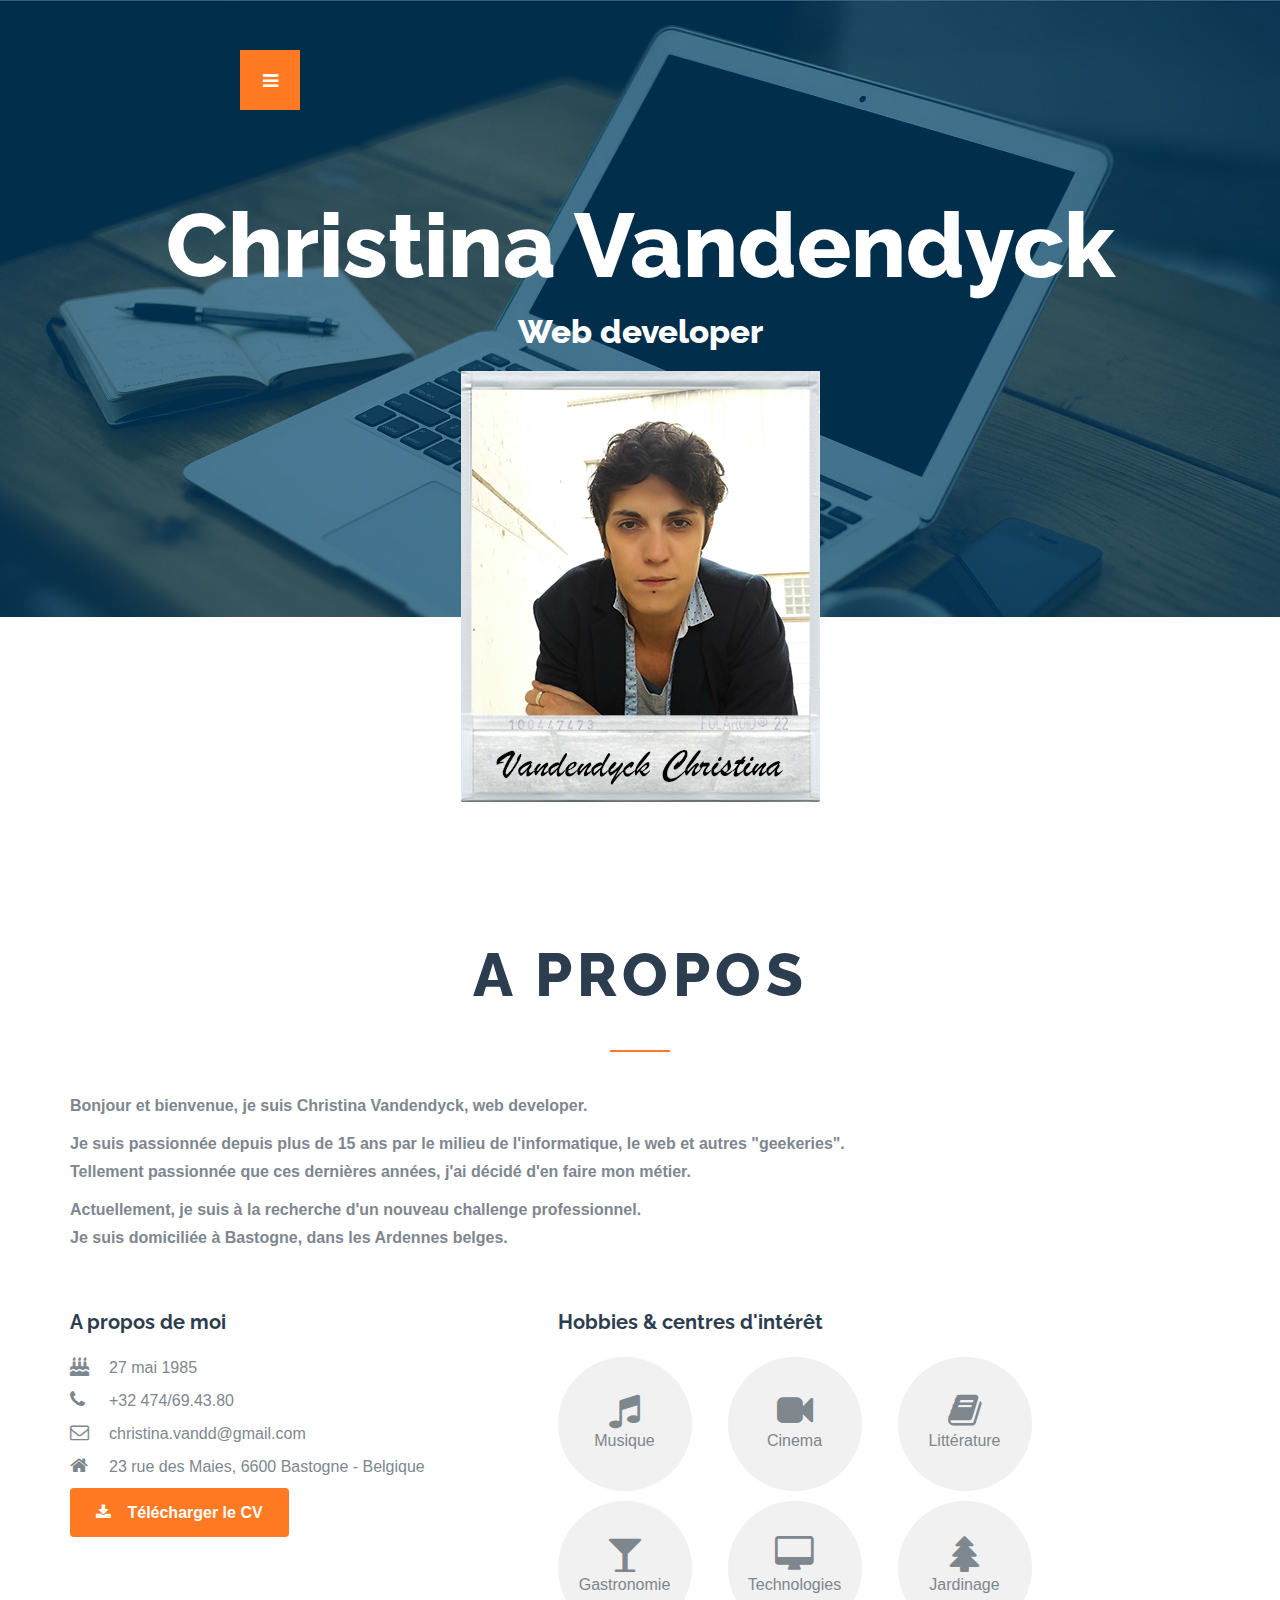
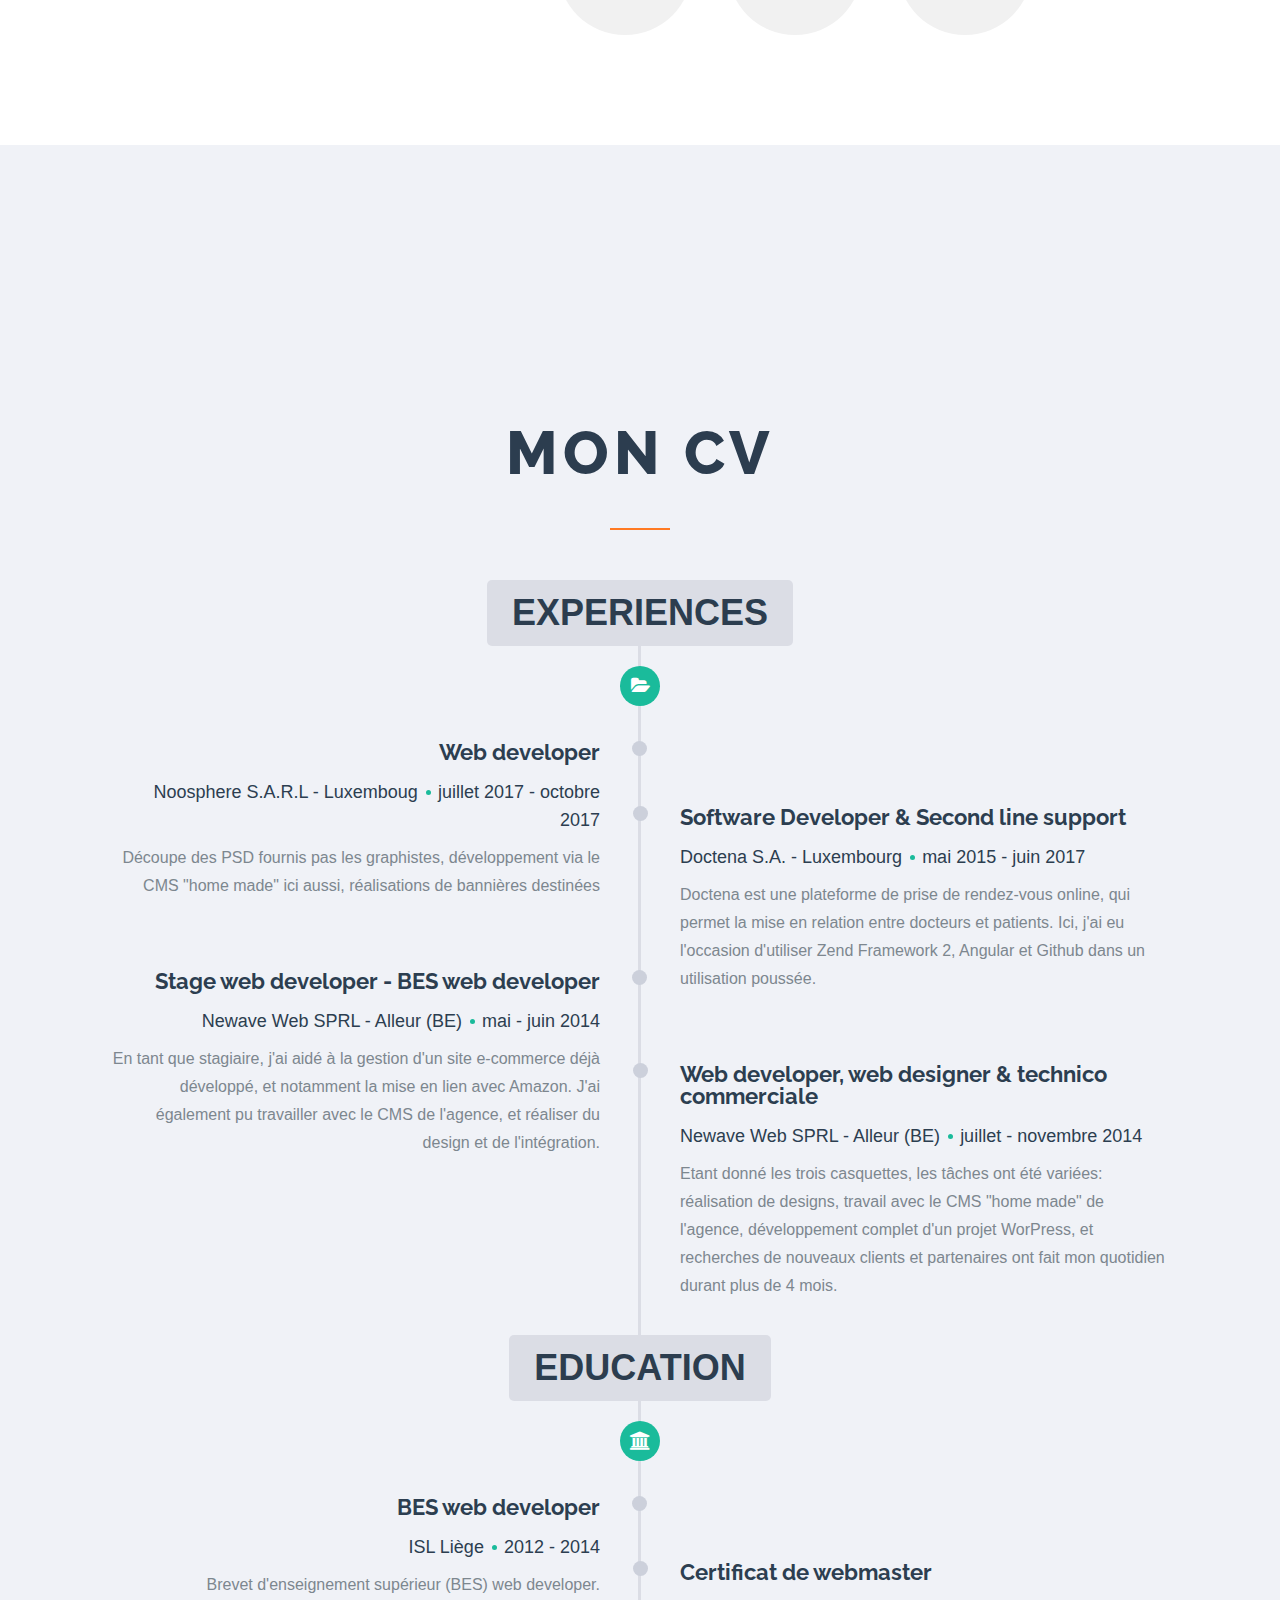
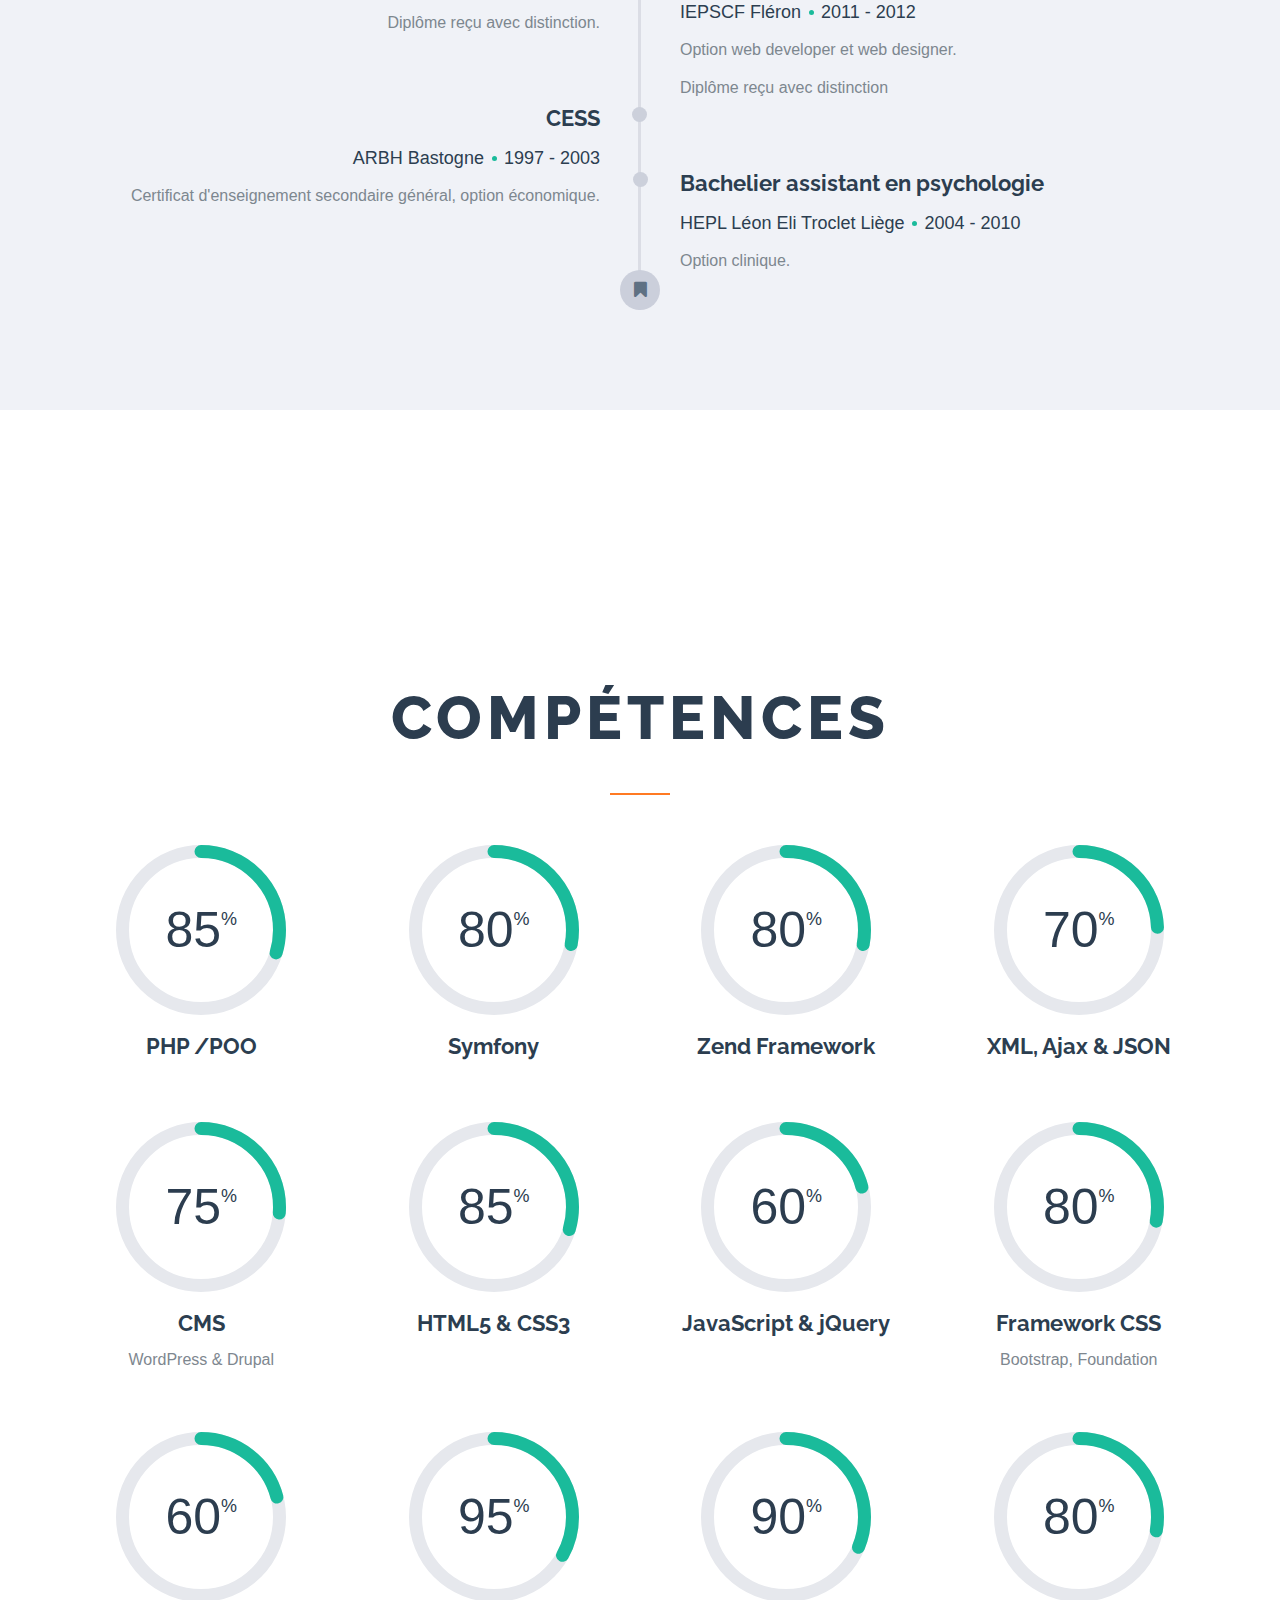
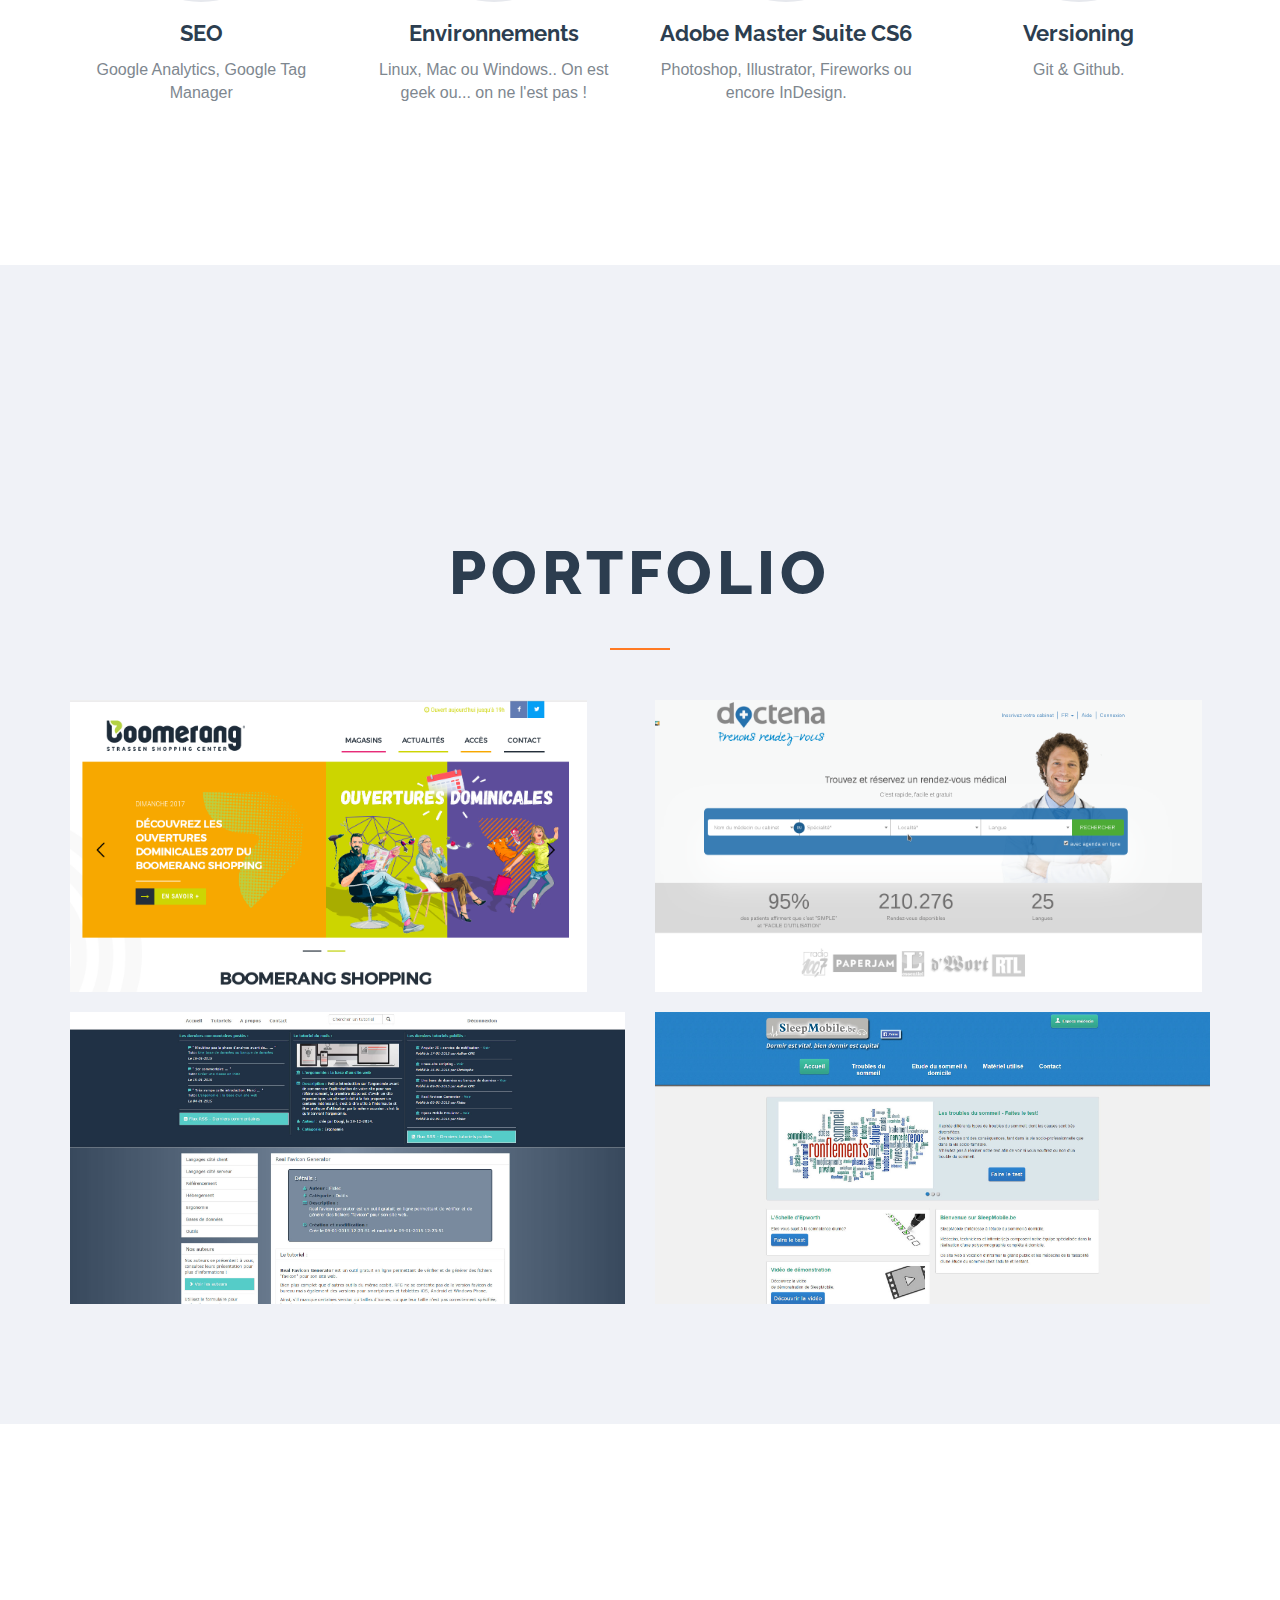
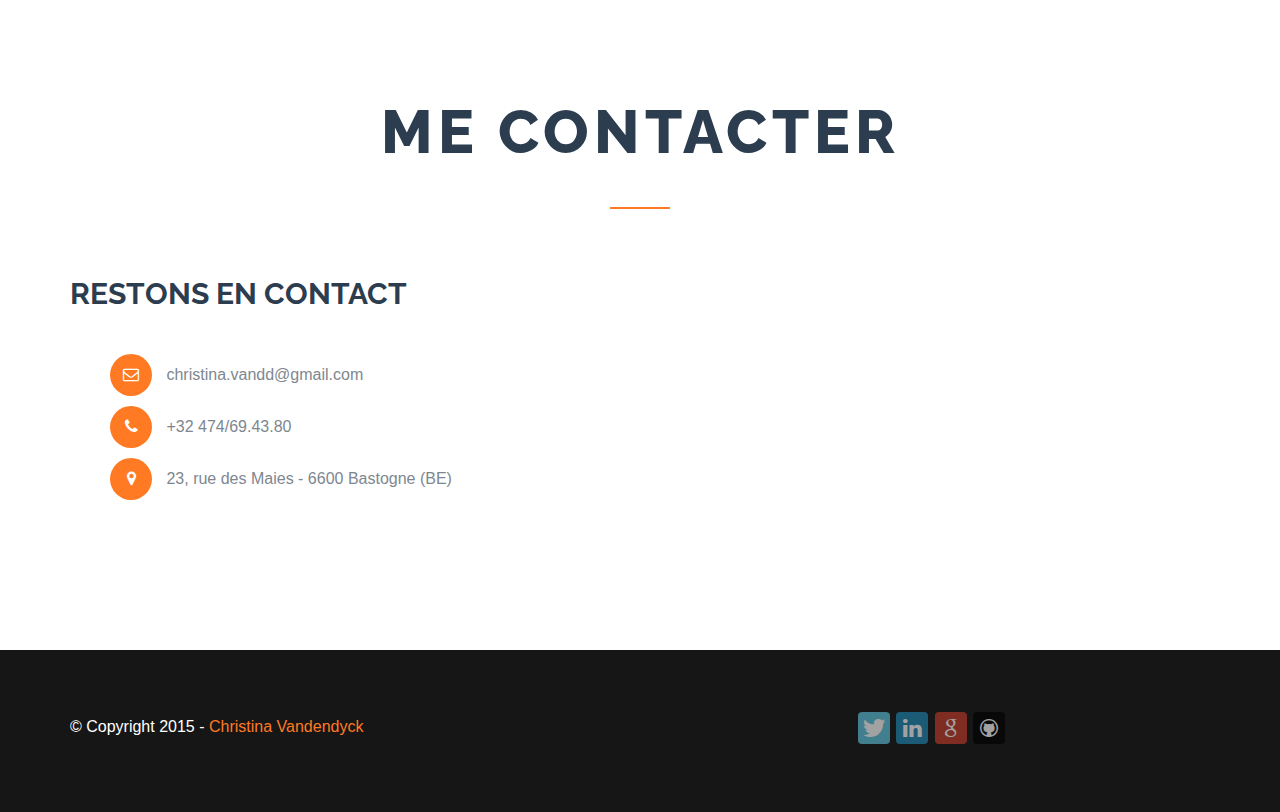
<file: index.html>
<!DOCTYPE html>
<html>
<head lang="fr">
    <meta charset="UTF-8">
    <meta name="viewport" content="width=device-width, initial-scale=1.0">
    <meta name="description" content="Christina Vandendyck | Web developer" />
    <meta name="keywords" content="Christina Vandendyck | Web developer"/>
    <meta name="author" content="Christina Vandendyck" />

    <title>Christina Vandendyck | Web developer</title>

    <!-- STYLESHEETS -->
    <link rel="stylesheet" href="https://maxcdn.bootstrapcdn.com/bootstrap/3.3.4/css/bootstrap.min.css"/>
    <link rel="stylesheet" href="css/font-awesome/font-awesome.min.css"/>
    <link rel="stylesheet" type="text/css" href="css/fontello/css/fontello.css"/>
    <link rel="stylesheet" type="text/css" href="http://fonts.googleapis.com/css?family=Open+Sans:300,400,600,700,800">
    <link rel='stylesheet' type='text/css' href='http://fonts.googleapis.com/css?family=Raleway:400,100,200,300,500,600,700,800,900' >
    <link rel="stylesheet" type="text/css" href="http://fonts.googleapis.com/css?family=Arizonia">

    <link rel="stylesheet" href="css/styles.css"/>
</head>
<body>
    <!-- NAV -->
    <nav id="main-nav">
        <ul id="navs" class="navnone">
            <li><a href="#home">Accueil</a></li>
            <li><a href="#about">A propos</a></li>
            <li><a href="#resume">CV</a></li>
            <li><a href="#skills">Compétences</a></li>
            <li><a href="#portfolio">Travaux</a></li>
            <li><a href="#contact">Contact</a></li>
        </ul>

        <a id="open-nav" class="nav-half fa fa-bars">
            <span class="nav-menu">Menu</span>
            <i></i>
        </a>
    </nav>

    <!-- SECTION: HOME -->
    <section id="home">
        <div class="container">
            <div class="col-md-12">
                <div class="info">
                    <h1>Christina Vandendyck</h1>
                    <h2>Web developer</h2>
                </div>
                <ul class="social">
                    <li><a href="https://twitter.com/VandendyckChris" class="twitter"></a></li>
                    <li><a href="http://be.linkedin.com/in/christinavandendyck" class="linkedin"></a></li>
                    <li><a href="https://github.com/chrisVdd" class="github"></a></li>
                    <li><a href="https://plus.google.com/112304841891482138210/posts" class="google"></a></li>
                </ul>
            </div>
        </div>
        <div class="avatar-section">
            <img src="img/polaFini.jpg" alt="Christina Vandendyck" class="img-responsive"/>
        </div>

    </section>

    <!-- SECTION: ABOUT -->
    <section id="about">
        <div class="container">
            <div class="section-title">
                <h2>A propos</h2>
                <span class="border"></span>
                <p>
                    <span>
                        Bonjour et bienvenue, je suis Christina Vandendyck, web developer.
                    </span>
                </p>
                <p>
                    <span>
                        Je suis passionnée depuis plus de 15 ans par le milieu de l'informatique,
                        le web et autres "geekeries".
                        <br/>
                        Tellement passionnée que ces dernières années, j'ai décidé d'en faire mon métier.
                    </span>
                </p>
                <p>
                    <span>
                        Actuellement, je suis à la recherche d'un nouveau challenge professionnel.
                    <br/>
                    Je suis domiciliée à Bastogne, dans les Ardennes belges.
                    </span>
                </p>
            </div>

            <div class="row">
                <div class="col-md-5">
                    <div class="about-info">
                        <h4>A propos de moi</h4>
                        <div class="info-title">
                            <p><i class="fa fa-birthday-cake"></i></p>
                            <p><i class="fa fa-phone"></i></p>
                            <p><i class="fa fa-envelope-o"></i></p>
                            <p><i class="fa fa-home"></i></p>
                        </div>
                        <div class="info-details">
                            <p>27 mai 1985</p>
                            <p>+32 474/69.43.80</p>
                            <p>christina.vandd@gmail.com</p>
                            <p>23 rue des Maies, 6600 Bastogne - Belgique</p>
                        </div>

                        <a href="doc/CV-Vandendyck-Christina.pdf" class="mt-button large btn" target="_blank">
                            <i class="fa fa-download"></i>
                            <span>Télécharger le CV</span>
                        </a>

                    </div>
                </div>
                <div class="col-md-7">
                    <div class="about-extra">
                        <div class="about-extra-icon">
                            <h4>Hobbies &amp; centres d'intérêt</h4>
                            <ul>
                                <li>
                                    <p>
                                        <i class="fa fa-music"></i><br/>
                                        <span>Musique</span>
                                    </p>
                                </li>
                                <li>
                                    <p>
                                        <i class="fa fa-video-camera"></i><br/>
                                        <span>Cinema</span>
                                    </p>
                                </li>
                                <li>
                                    <p>
                                        <i class="fa fa-book"></i><br/>
                                        <span>Littérature</span>
                                    </p>
                                </li>
                                <li>
                                    <p>
                                        <i class="fa fa-glass"></i><br/>
                                        <span>Gastronomie</span>
                                    </p>
                                </li>
                                <li>
                                    <p>
                                        <i class="fa fa-desktop"></i><br/>
                                        <span>Technologies</span>
                                    </p>
                                </li>
                                <li>
                                    <p>
                                        <i class="fa fa-tree"></i><br/>
                                        <span>Jardinage</span>
                                    </p>
                                </li>
                            </ul>
                        </div>
                    </div>
                </div>
            </div>

        </div>
    </section>

    <!-- SECTION: RESUME -->
    <section id="resume">
        <div class="container">
            <div class="section-title">
                <h2>Mon CV</h2>
                <span class="border"></span>
            </div>
            <div class="row">
                <div class="col-md-12">
                    <div class="timeline">
                        <!-- EXPERIENCE Timeline -->
                        <div class="timeline-category exp-category">
                            <a class="large bt-timeline">Experiences</a>
                            <div class="timeline-category-icon">
                                <div class="iconspace">
                                    <i class="fa fa-folder-open"></i>
                                </div>
                            </div>
                        </div>
                        <div class="col-md-6 timeline-post-left">
                            <div class="timeline-post">
                                <div class="timeline-post-content-holder">
                                    <div class="timeline-post-icon"></div>
                                    <div class="timeline-post-title">
                                        <h4>Web developer</h4>
                                    </div>
                                    <div class="timeline-post-subtitle">
                                        <p>
                                            <span>Noosphere S.A.R.L - Luxemboug</span>
                                            <span class="timeline-duration">juillet 2017 - octobre 2017</span>
                                        </p>
                                    </div>
                                    <div class="timeline-post-content">
                                        <p>
                                            Découpe des PSD fournis pas les graphistes, développement via le CMS
                                            "home made" ici aussi, réalisations de bannières destinées
                                        </p>
                                    </div>
                                </div>
                            </div>

                            <div class="timeline-post">
                                <div class="timeline-post-content-holder">
                                    <div class="timeline-post-icon"></div>
                                    <div class="timeline-post-title">
                                        <h4>Stage web developer - BES web developer</h4>
                                    </div>
                                    <div class="timeline-post-subtitle">
                                        <p>
                                            <span>Newave Web SPRL - Alleur (BE)</span>
                                            <span class="timeline-duration">mai - juin 2014</span>
                                        </p>
                                    </div>
                                    <div class="timeline-post-content">
                                        <p>
                                            En tant que stagiaire, j'ai aidé à la gestion d'un site e-commerce
                                            déjà développé, et notamment la mise en lien avec Amazon. J'ai
                                            également pu travailler avec le CMS de l'agence, et réaliser du design et de
                                            l'intégration.
                                        </p>
                                    </div>
                                </div>
                            </div>
                        </div>
                        <div class="col-md-6 timeline-post-right">
                            <div class="timeline-post">
                                <div class="timeline-post-content-holder">
                                    <div class="timeline-post-icon"></div>
                                    <div class="timeline-post-title">
                                        <h4>Software Developer & Second line support</h4>
                                    </div>
                                    <div class="timeline-post-subtitle">
                                        <p>
                                            <span>Doctena S.A. - Luxembourg </span>
                                            <span class="timeline-duration">mai 2015 - juin 2017</span>
                                        </p>
                                    </div>
                                    <div class="timeline-post-content">
                                        <p>
                                            Doctena est une plateforme de prise de rendez-vous online, qui permet
                                            la mise en relation entre docteurs et patients.
                                            Ici, j'ai eu l'occasion d'utiliser Zend Framework 2, Angular et Github
                                            dans un utilisation poussée.
                                        </p>
                                    </div>
                                </div>
                            </div>
                            <div class="timeline-post">
                                <div class="timeline-post-content-holder">
                                    <div class="timeline-post-icon"></div>
                                    <div class="timeline-post-title">
                                        <h4>Web developer, web designer & technico commerciale</h4>
                                    </div>
                                    <div class="timeline-post-subtitle">
                                        <p>
                                            <span>Newave Web SPRL - Alleur (BE)</span>
                                            <span class="timeline-duration">juillet - novembre 2014</span>
                                        </p>
                                    </div>
                                    <div class="timeline-post-content">
                                        <p>
                                            Etant donné les trois casquettes, les tâches ont été variées: réalisation de designs, travail avec le CMS "home made" de l'agence, développement complet d'un projet WorPress, et recherches de nouveaux clients et partenaires ont fait mon quotidien durant plus de 4 mois.
                                        </p>
                                    </div>
                                </div>
                            </div>
                        </div>

                        <!-- SCHOOL Timeline -->
                        <div class="timeline-category edu-category">
                            <a class="large bt-timeline">Education</a>
                            <div class="timeline-category-icon">
                                <div class="iconspace">
                                    <i class="fa fa-university"></i>
                                </div>
                            </div>
                        </div>
                        <div class="col-md-6 timeline-post-left">
                            <div class="timeline-post">
                                <div class="timeline-post-content-holder">
                                    <div class="timeline-post-icon"></div>
                                    <div class="timeline-post-title">
                                        <h4>BES web developer</h4>
                                    </div>
                                    <div class="timeline-post-subtitle">
                                        <p>
                                            <span>ISL Liège </span>
                                            <span class="timeline-duration">2012 - 2014</span>
                                        </p>
                                    </div>
                                    <div class="timeline-post-content">
                                        <p>
                                            Brevet d'enseignement supérieur (BES) web developer.
                                        </p>
                                        <p>
                                            Diplôme reçu avec distinction.
                                        </p>
                                    </div>
                                </div>
                            </div>







                            <div class="timeline-post">
                                <div class="timeline-post-content-holder">
                                    <div class="timeline-post-icon"></div>
                                    <div class="timeline-post-title">
                                        <h4>CESS</h4>
                                    </div>
                                    <div class="timeline-post-subtitle">
                                        <p>
                                            <span>ARBH Bastogne </span>
                                            <span class="timeline-duration">1997 - 2003</span>
                                        </p>
                                    </div>
                                    <div class="timeline-post-content">
                                        <p>
                                            Certificat d'enseignement secondaire général, option économique.
                                        </p>
                                    </div>
                                </div>
                            </div>
                        </div>
                        <div class="col-md-6 timeline-post-right">
                            <div class="timeline-post">
                                <div class="timeline-post-content-holder">
                                    <div class="timeline-post-icon"></div>
                                    <div class="timeline-post-title">
                                        <h4>Certificat de webmaster</h4>
                                    </div>
                                    <div class="timeline-post-subtitle">
                                        <p>
                                            <span>IEPSCF Fléron </span>
                                            <span class="timeline-duration">2011 - 2012</span>
                                        </p>
                                    </div>
                                    <div class="timeline-post-content">
                                        <p>
                                            Option web developer et web designer.
                                        </p>
                                        <p>Diplôme reçu avec distinction</p>
                                    </div>
                                </div>
                            </div>










                            <div class="timeline-post">
                                <div class="timeline-post-content-holder">
                                    <div class="timeline-post-icon"></div>
                                    <div class="timeline-post-title">
                                        <h4>Bachelier assistant en psychologie</h4>
                                    </div>
                                    <div class="timeline-post-subtitle">
                                        <p>
                                            <span>HEPL Léon Eli Troclet Liège </span>
                                            <span class="timeline-duration">2004 - 2010</span>
                                        </p>
                                    </div>
                                    <div class="timeline-post-content">
                                        <p>
                                            Option clinique.
                                        </p>
                                    </div>
                                </div>
                            </div>
                        </div>
                        <div class="timeline-end-icon">
                            <span><i class="fa fa-bookmark"></i></span>
                        </div>
                    </div>
                </div>
            </div>
        </div>
    </section>

    <!-- SECTION: SKILLS -->
    <section id="skills">
        <div class="container">
            <div class="section-title">
                <h2>Compétences</h2>
                <span class="border"></span>
            </div>

            <div class="row">
                <div class="col-xs-12 col-sm-6 col-md-3 chart-padding">
                    <div class="chart" data-percent="85">
                        <p>85<sup>%</sup></p>
                    </div>
                    <div class="skills-content">
                        <h3>PHP /POO</h3>
                    </div>
                </div>

                <div class="col-xs-12 col-sm-6 col-md-3 chart-padding">
                    <div class="chart" data-percent="80">
                        <p>80<sup>%</sup></p>
                    </div>
                    <div class="skills-content">
                        <h3>Symfony</h3>
                    </div>
                </div>

                <div class="col-xs-12 col-sm-6 col-md-3 chart-padding">
                    <div class="chart" data-percent="80">
                        <p>80<sup>%</sup></p>
                    </div>
                    <div class="skills-content">
                        <h3>Zend Framework</h3>
                    </div>
                </div>

                <div class="col-xs-12 col-sm-6 col-md-3 chart-padding">
                    <div class="chart" data-percent="70">
                        <p>70<sup>%</sup></p>
                    </div>
                    <div class="skills-content">
                        <h3>XML, Ajax &amp; JSON</h3>
                    </div>
                </div>
            </div>

            <div class="row">
                <div class="col-xs-12 col-sm-6 col-md-3 chart-padding">
                    <div class="chart" data-percent="75">
                        <p>75<sup>%</sup></p>
                    </div>
                    <div class="skills-content">
                        <h3>CMS</h3>
                        <p>WordPress & Drupal</p>
                    </div>
                </div>

                <div class="col-xs-12 col-sm-6 col-md-3 chart-padding">
                    <div class="chart" data-percent="85">
                        <p>85<sup>%</sup></p>
                    </div>
                    <div class="skills-content">
                        <h3>HTML5 &amp; CSS3</h3>
                    </div>
                </div>

                <div class="col-xs-12 col-sm-6 col-md-3 chart-padding">
                    <div class="chart" data-percent="60">
                        <p>60<sup>%</sup></p>
                    </div>
                    <div class="skills-content">
                        <h3>JavaScript & jQuery</h3>
                    </div>
                </div>

                <div class="col-xs-12 col-sm-6 col-md-3 chart-padding">
                    <div class="chart" data-percent="80">
                        <p>80<sup>%</sup></p>
                    </div>
                    <div class="skills-content">
                        <h3>Framework CSS</h3>
                        <p>Bootstrap, Foundation</p>
                    </div>
                </div>
            </div>

            <div class="row">

                <div class="col-xs-12 col-sm-6 col-md-3 chart-padding">
                    <div class="chart" data-percent="60">
                        <p>60<sup>%</sup></p>
                    </div>
                    <div class="skills-content">
                        <h3>SEO</h3>
                        <p>Google Analytics, Google Tag Manager</p>
                    </div>
                </div>
                <div class="col-xs-12 col-sm-6 col-md-3 chart-padding">
                    <div class="chart" data-percent="95">
                        <p>95<sup>%</sup></p>
                    </div>
                    <div class="skills-content">
                        <h3>Environnements</h3>
                        <p>
                            Linux, Mac ou Windows.. On est geek ou... on ne l'est pas !
                        </p>
                    </div>
                </div>
                <div class="col-xs-12 col-sm-6 col-md-3 chart-padding">
                    <div class="chart" data-percent="90">
                        <p>90<sup>%</sup></p>
                    </div>
                    <div class="skills-content">
                        <h3>Adobe Master Suite CS6</h3>
                        <p>
                            Photoshop, Illustrator, Fireworks ou encore InDesign.
                        </p>
                    </div>
                </div>

                <div class="col-xs-12 col-sm-6 col-md-3 chart-padding">
                    <div class="chart" data-percent="80">
                        <p>80<sup>%</sup></p>
                    </div>
                    <div class="skills-content">
                        <h3>Versioning</h3>
                        <p>
                            Git & Github.
                        </p>
                    </div>
                </div>
            </div>
            </div>
        </div>
    </section>

    <!-- SECTION: PORTFOLIO -->
    <section id="portfolio">
        <div class="container">
            <div class="section-title">
                <h2>Portfolio</h2>
                <span class="border"></span>
            </div>

            <div class="row">
                <div class="portfolio-container">
                    <div class="col-xs-12 col-sm-6 col-md-6 mt webdesign">
                        <div class="project-item">
                            <div class="project-image">
                                <a href="boomerang.html">
                                    <img src="img/portfolio/noosphere/index.png" alt="" />
                                    <div class="overlay">
                                        <div class="details">
                                            <h2>BoomerangShopping</h2>
                                            <p>
                                                Développé lors de mon passage à l'agence web -
                                                <span>Noosphere S.A.R.L</span>
                                            </p>
                                            <div class="iconmore">
                                                <i class="fa fa-plus"></i>
                                            </div>
                                        </div>
                                    </div>
                                </a>
                            </div>
                        </div>
                    </div>

                    <div class="col-xs-12 col-sm-6 col-md-6 mt webdesign">
                        <div class="project-item">
                            <div class="project-image">
                                <a href="doctena.html">
                                    <img src="img/portfolio/doctena/index.png" alt="" />
                                    <div class="overlay">
                                        <div class="details">
                                            <h2>Doctena</h2>
                                            <p>
                                                Le site de prise de rendez-vous chez un médecin.
                                            </p>
                                            <div class="iconmore">
                                                <i class="fa fa-plus"></i>
                                            </div>
                                        </div>
                                    </div>
                                </a>
                            </div>
                        </div>
                    </div>

                    <div class="col-xs-12 col-sm-6 col-md-6 mt webdesign">
                        <div class="project-item">
                            <div class="project-image">
                                <a href="time2web.html">
                                    <img src="img/portfolio/time2web/index.jpg" alt="" />
                                    <div class="overlay">
                                        <div class="details">
                                            <h2>Time2web</h2>
                                            <p>
                                                Développé dans le cadre de mon TFE BES -
                                            </p>
                                            <div class="iconmore">
                                                <i class="fa fa-plus"></i>
                                            </div>
                                        </div>
                                    </div>
                                </a>
                            </div>
                        </div>
                    </div>

                    <div class="col-xs-12 col-sm-6 col-md-6 mt webdesign logodesign">
                        <div class="project-item">
                            <div class="project-image">
                                <a href="sleepmobile.html">
                                    <img src="img/portfolio/sleepmobile/index.jpg" alt="" />
                                    <div class="overlay">
                                        <div class="details">
                                            <h2>SleepMobile</h2>
                                            <p>
                                                Développé lors de mon passage à l'agence web -
                                                <span>Newave Web SPRL</span>
                                            </p>
                                            <div class="iconmore">
                                                <i class="fa fa-plus"></i>
                                            </div>
                                        </div>
                                    </div>
                                </a>
                            </div>
                        </div>
                    </div>
                </div>
            </div>
        </div>
    </section>

    <!-- SECTION: CONTACT -->
    <section id="contact">
        <div class="container">
            <div class="section-title">
                <h2>Me contacter</h2>
                <span class="border"></span>
            </div>

            <div class="row">
                <div class="col-md-6">
                    <h2>Restons en contact</h2>
                    <ul class="get_in">
                        <li>
                            <i class="fa fa-envelope-o"></i>
                            <p>christina.vandd@gmail.com</p>
                        </li>
                        <li>
                            <i class="fa fa-phone"></i>
                            <p>+32 474/69.43.80</p>
                        </li>
                        <li>
                            <i class="fa fa-map-marker"></i>
                            <p>23, rue des Maies - 6600 Bastogne (BE)</p>
                        </li>
                    </ul>
                </div>

                <div id="gmap" class="gmap ccol-md-6">
                </div>
            </div>
        </div>
    </section>

    <footer>
        <div class="container">
            <div class="row">
                <div class="col-md-6 col-xs-12">
                    <p class="copyright">&copy; Copyright 2015 -
                        <a href="http://christina-vandd.net78.net/" title="http://christina-vandd.net78.net/">Christina Vandendyck</a>
                    </p>
                </div>

                <div class="col-md-6 col-xs-12">
                    <ul class="social">
                        <li>
                            <a class="twitter" href="https://twitter.com/VandendyckChris"></a>
                        </li>
                        <li>
                            <a class="linkedin" href="http://be.linkedin.com/in/christinavandendyck"></a>
                        </li>
                        <li>
                            <a class="google" href="https://plus.google.com/112304841891482138210/posts"></a>
                        </li>
                        <li>
                            <a class="github" href="https://github.com/chrisVdd"></a>
                        </li>
                    </ul>
                </div>
            </div>
        </div>
    </footer>

    <a class="scroll-top" href="#" title="Scroll to top">
        <i class="fa fa-chevron-up"></i>
    </a>

    <!-- SCRIPTS -->
    <script src="https://code.jquery.com/jquery-1.11.2.min.js"></script>
    <script src="https://maxcdn.bootstrapcdn.com/bootstrap/3.3.4/js/bootstrap.min.js"></script>
    <script src="js/jquery.isotope.min.js"></script>
    <script src="js/jquery.easypiechart.min.js"></script>
    <script src="js/jquery.form-min.js"></script>
    <script src="js/jquery.form-min.js"></script>
    <script src="js/scripts.js"></script>

</body>
</html>
</file>
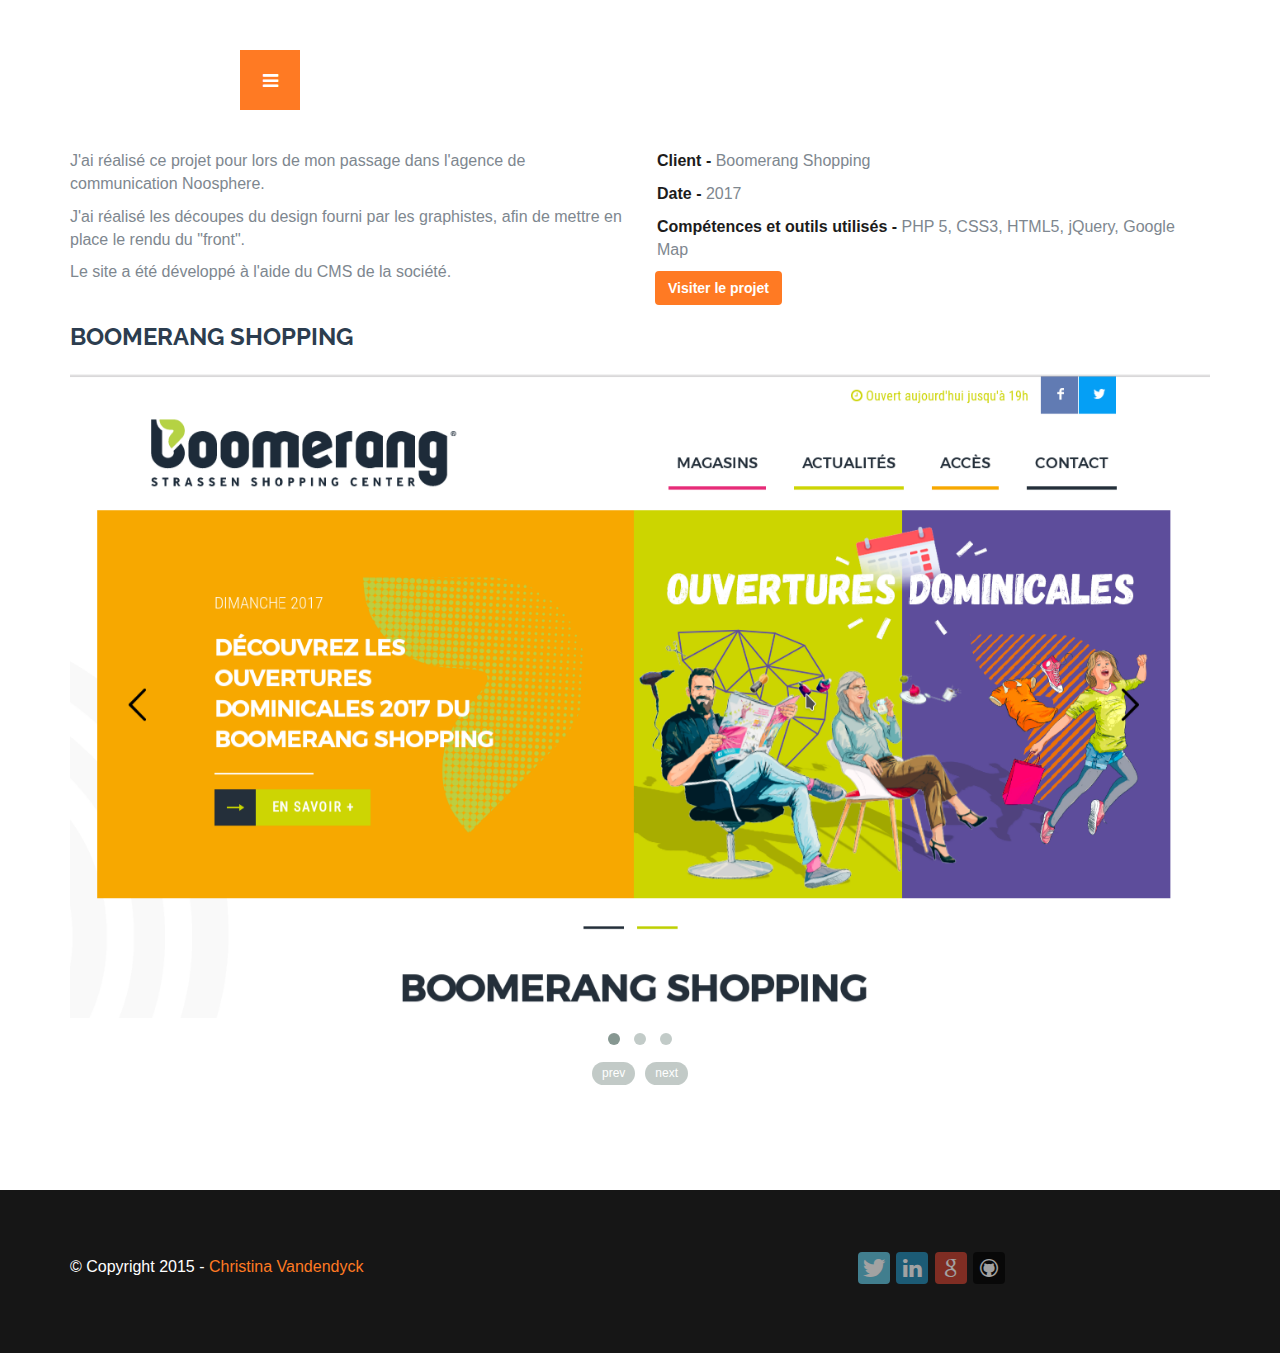
<file: boomerang.html>
<!DOCTYPE html>
<html>
<head lang="fr">
    <meta charset="UTF-8">
    <meta name="viewport" content="width=device-width, initial-scale=1.0">
    <meta name="description" content="Christina Vandendyck | Web developer" />
    <meta name="keywords" content="Christina Vandendyck | Web developer"/>
    <meta name="author" content="Christina Vandendyck" />

    <title>Christina Vandendyck | Web developer</title>

    <!-- STYLESHEETS -->
    <link rel="stylesheet" href="https://maxcdn.bootstrapcdn.com/bootstrap/3.3.4/css/bootstrap.min.css"/>
    <link rel="stylesheet" href="css/font-awesome/font-awesome.min.css"/>
    <link rel="stylesheet" type="text/css" href="css/fontello/css/fontello.css"/>
    <link rel="stylesheet" type="text/css" href="http://fonts.googleapis.com/css?family=Open+Sans:300,400,600,700,800">
    <link rel='stylesheet' type='text/css' href='http://fonts.googleapis.com/css?family=Raleway:400,100,200,300,500,600,700,800,900' >
    <link rel="stylesheet" type="text/css" href="http://fonts.googleapis.com/css?family=Arizonia">
    <link rel="stylesheet" href="css/owlcarousel/owl.carousel.css"/>
    <link rel="stylesheet" href="css/owlcarousel/owl.theme.css"/>

    <link rel="stylesheet" href="css/styles.css"/>
</head>
<body>
    <!-- NAV -->
    <nav id="main-nav">
        <ul id="navs" class="navnone">
            <li><a href="index.html#home">Accueil</a></li>
            <li><a href="index.html#about">A propos</a></li>
            <li><a href="index.html#resume">CV</a></li>
            <li><a href="index.html#skills">Compétences</a></li>
            <li><a href="index.html#portfolio">Travaux</a></li>
            <li><a href="index.html#contact">Contact</a></li>
        </ul>

        <a id="open-nav" class="nav-half fa fa-bars">
            <span class="nav-menu">Menu</span>
            <i></i>
        </a>
    </nav>

    <section class="portfolio-single">
        <div class="container">
            <div class="row">
                <div class="col-xs-6">
                    <p>
                        J'ai réalisé ce projet pour lors de mon passage dans l'agence de communication Noosphere.
                    </p>
                    <p>
                        J'ai réalisé les découpes du design fourni par les graphistes, afin de mettre en place
                        le rendu du "front".
                    </p>
                    <p>
                        Le site a été développé à l'aide du CMS de la société.
                    </p>
                </div>

                <div class="col-xs-6">
                    <ul class="item-meta">
                        <li>
                            <strong>Client - </strong>Boomerang Shopping
                        </li>
                        <li>
                            <strong>Date - </strong>2017
                        </li>
                        <li>
                            <strong>Compétences et outils utilisés - </strong>PHP 5, CSS3, HTML5, jQuery, Google Map
                        </li>
                    </ul>
                    <a href="http://boomerangshopping.lu/fr/" class="btn" target="_blank">Visiter le projet</a>
                </div>
            </div>

            <!-- CAROUSEL -->
            <div class="row">
                <div class="col-xs-12">
                    <h3>Boomerang Shopping</h3>
                    <div id="blog-carousel" class="owl-carousel owl-theme">
                        <div class="item">
                            <img class="img-responsive" src="img/portfolio/noosphere/index.png" alt="Homepage"/>
                        </div>
                        <div class="item">
                            <img class="img-responsive" src="img/portfolio/noosphere/adler.png" alt="Page Adler"/>
                        </div>
                        <div class="item">
                            <img class="img-responsive" src="img/portfolio/noosphere/actus.png" alt="Actualités"/>
                        </div>
                    </div>
                </div>
            </div>
        </div>
    </section>

    <footer>
        <div class="container">
            <div class="row">
                <div class="col-md-6 col-xs-12">
                    <p class="copyright">&copy; Copyright 2015 -
                        <a href="http://christina-vandd.net78.net/" title="http://christina-vandd.net78.net/">Christina Vandendyck</a>
                    </p>
                </div>

                <div class="col-md-6 col-xs-12">
                    <ul class="social">
                        <li>
                            <a class="twitter" href="#"></a>
                        </li>
                        <li>
                            <a class="linkedin" href="#"></a>
                        </li>
                        <li>
                            <a class="google" href="#"></a>
                        </li>
                        <li>
                            <a class="github" href="#"></a>
                        </li>
                    </ul>
                </div>
            </div>
        </div>
    </footer>

    <a class="scroll-top" href="#" title="Scroll to top">
        <i class="fa fa-chevron-up"></i>
    </a>

    <!-- SCRIPTS -->
    <script src="https://code.jquery.com/jquery-1.11.2.min.js"></script>
    <script src="https://maxcdn.bootstrapcdn.com/bootstrap/3.3.4/js/bootstrap.min.js"></script>
    <script src="js/jquery.isotope.min.js"></script>
    <script src="js/jquery.easypiechart.min.js"></script>
    <script src="js/jquery.form-min.js"></script>
    <script src="js/jquery.form-min.js"></script>
    <script src="js/owl.carousel.min.js"></script>
    <script src="js/scripts.js"></script>
</body>
</html>
</file>
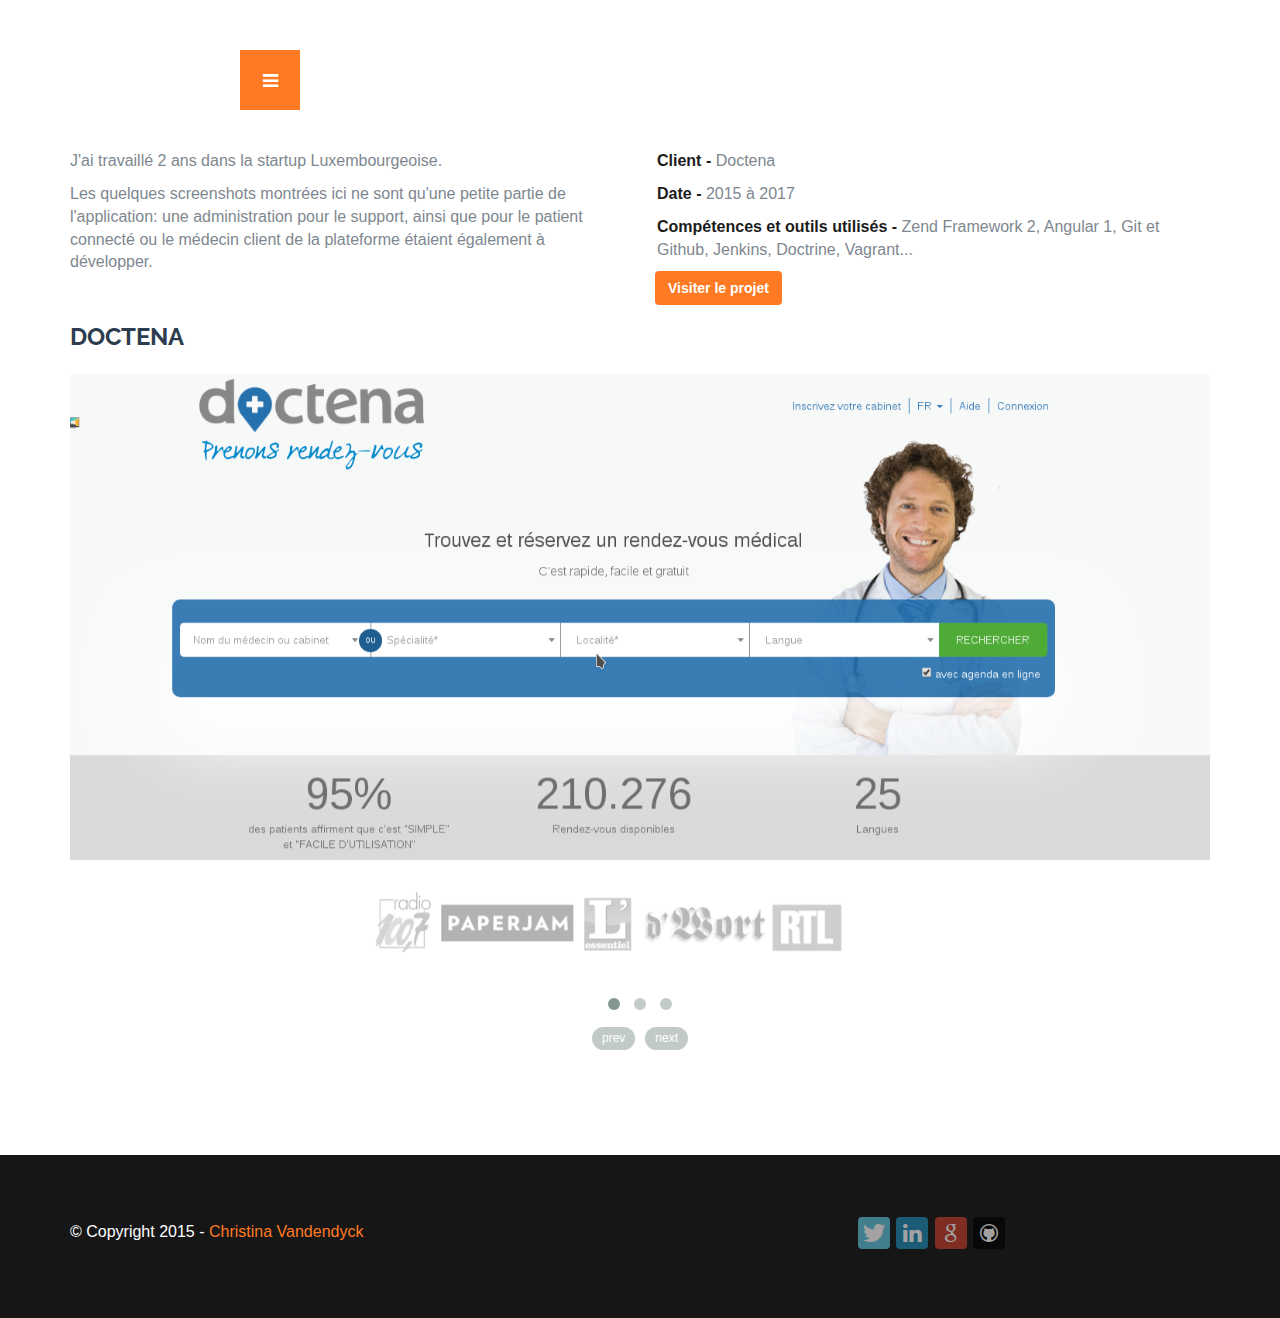
<file: doctena.html>
<!DOCTYPE html>
<html>
<head lang="fr">
    <meta charset="UTF-8">
    <meta name="viewport" content="width=device-width, initial-scale=1.0">
    <meta name="description" content="Christina Vandendyck | Web developer" />
    <meta name="keywords" content="Christina Vandendyck | Web developer"/>
    <meta name="author" content="Christina Vandendyck" />

    <title>Christina Vandendyck | Web developer</title>

    <!-- STYLESHEETS -->
    <link rel="stylesheet" href="https://maxcdn.bootstrapcdn.com/bootstrap/3.3.4/css/bootstrap.min.css"/>
    <link rel="stylesheet" href="css/font-awesome/font-awesome.min.css"/>
    <link rel="stylesheet" type="text/css" href="css/fontello/css/fontello.css"/>
    <link rel="stylesheet" type="text/css" href="http://fonts.googleapis.com/css?family=Open+Sans:300,400,600,700,800">
    <link rel='stylesheet' type='text/css' href='http://fonts.googleapis.com/css?family=Raleway:400,100,200,300,500,600,700,800,900' >
    <link rel="stylesheet" type="text/css" href="http://fonts.googleapis.com/css?family=Arizonia">
    <link rel="stylesheet" href="css/owlcarousel/owl.carousel.css"/>
    <link rel="stylesheet" href="css/owlcarousel/owl.theme.css"/>

    <link rel="stylesheet" href="css/styles.css"/>
</head>
<body>
    <!-- NAV -->
    <nav id="main-nav">
        <ul id="navs" class="navnone">
            <li><a href="index.html#home">Accueil</a></li>
            <li><a href="index.html#about">A propos</a></li>
            <li><a href="index.html#resume">CV</a></li>
            <li><a href="index.html#skills">Compétences</a></li>
            <li><a href="index.html#portfolio">Travaux</a></li>
            <li><a href="index.html#contact">Contact</a></li>
        </ul>

        <a id="open-nav" class="nav-half fa fa-bars">
            <span class="nav-menu">Menu</span>
            <i></i>
        </a>
    </nav>

    <section class="portfolio-single">
        <div class="container">
            <div class="row">
                <div class="col-xs-6">
                    <p>
                        J'ai travaillé 2 ans dans la startup Luxembourgeoise.
                    </p>
                    <p>
                        Les quelques screenshots montrées ici ne sont qu'une petite partie
                        de l'application: une administration pour le support, ainsi que pour
                        le patient connecté ou le médecin client de la plateforme étaient également
                        à développer.
                    </p>
                </div>

                <div class="col-xs-6">
                    <ul class="item-meta">
                        <li>
                            <strong>Client - </strong>Doctena
                        </li>
                        <li>
                            <strong>Date - </strong>2015 à 2017
                        </li>
                        <li>
                            <strong>Compétences et outils utilisés - </strong>Zend Framework 2, Angular 1, Git et Github, Jenkins, Doctrine, Vagrant...
                        </li>
                    </ul>
                    <a href="http://www.doctena.lu" class="btn" target="_blank">Visiter le projet</a>
                </div>
            </div>

            <!-- CAROUSEL -->
            <div class="row">
                <div class="col-xs-12">
                    <h3>Doctena</h3>
                    <div id="blog-carousel" class="owl-carousel owl-theme">
                        <div class="item">
                            <img class="img-responsive" src="img/portfolio/doctena/index.png" alt="Homepage"/>
                        </div>
                        <div class="item">
                            <img class="img-responsive" src="img/portfolio/doctena/doctenaSearch.png" alt="Page de recherche"/>
                        </div>
                        <div class="item">
                            <img class="img-responsive" src="img/portfolio/doctena/doctenaRdv.png" alt="Prise de rendez-vous"/>
                        </div>
                    </div>
                </div>
            </div>
        </div>
    </section>

    <footer>
        <div class="container">
            <div class="row">
                <div class="col-md-6 col-xs-12">
                    <p class="copyright">&copy; Copyright 2015 -
                        <a href="http://christina-vandd.net78.net/" title="http://christina-vandd.net78.net/">Christina Vandendyck</a>
                    </p>
                </div>

                <div class="col-md-6 col-xs-12">
                    <ul class="social">
                        <li>
                            <a class="twitter" href="#"></a>
                        </li>
                        <li>
                            <a class="linkedin" href="#"></a>
                        </li>
                        <li>
                            <a class="google" href="#"></a>
                        </li>
                        <li>
                            <a class="github" href="#"></a>
                        </li>
                    </ul>
                </div>
            </div>
        </div>
    </footer>

    <a class="scroll-top" href="#" title="Scroll to top">
        <i class="fa fa-chevron-up"></i>
    </a>

    <!-- SCRIPTS -->
    <script src="https://code.jquery.com/jquery-1.11.2.min.js"></script>
    <script src="https://maxcdn.bootstrapcdn.com/bootstrap/3.3.4/js/bootstrap.min.js"></script>
    <script src="js/jquery.isotope.min.js"></script>
    <script src="js/jquery.easypiechart.min.js"></script>
    <script src="js/jquery.form-min.js"></script>
    <script src="js/jquery.form-min.js"></script>
    <script src="js/owl.carousel.min.js"></script>
    <script src="js/scripts.js"></script>
</body>
</html>
</file>
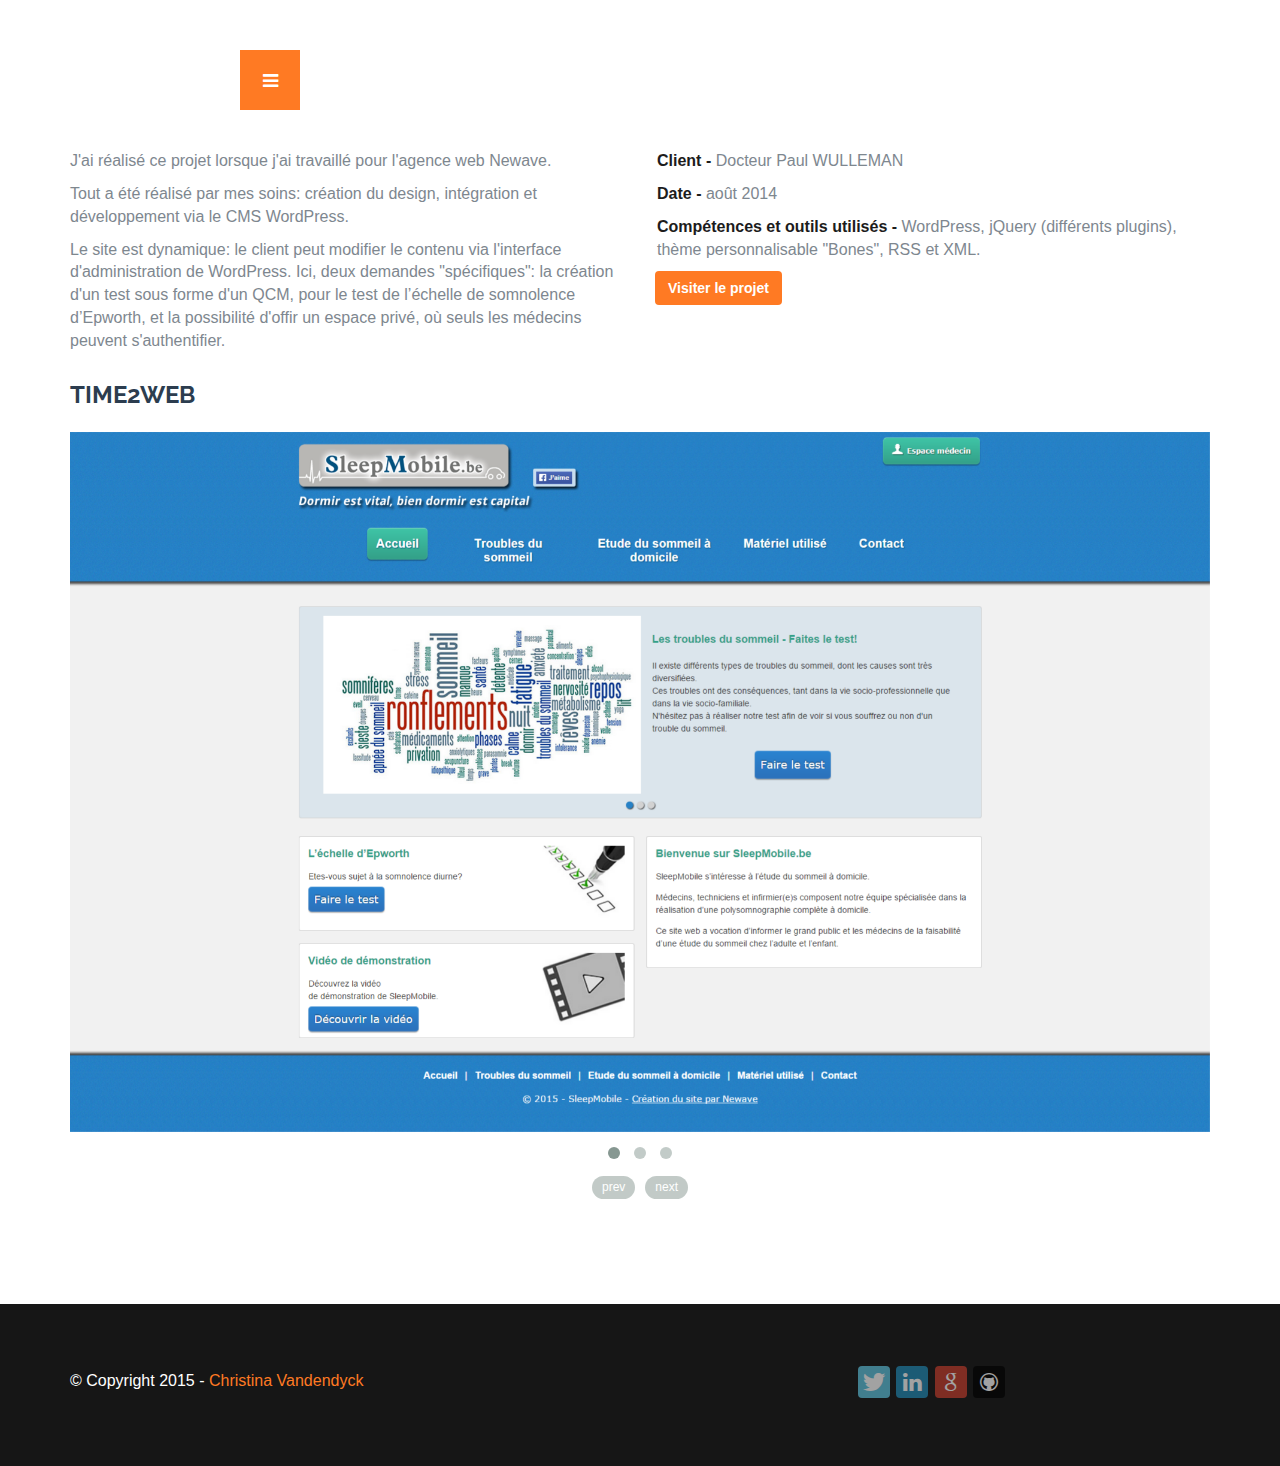
<file: sleepmobile.html>
<!DOCTYPE html>
<html>
<head lang="fr">
    <meta charset="UTF-8">
    <meta name="viewport" content="width=device-width, initial-scale=1.0">
    <meta name="description" content="Christina Vandendyck | Web developer" />
    <meta name="keywords" content="Christina Vandendyck | Web developer"/>
    <meta name="author" content="Christina Vandendyck" />

    <title>Christina Vandendyck | Web developer</title>

    <!-- STYLESHEETS -->
    <link rel="stylesheet" href="https://maxcdn.bootstrapcdn.com/bootstrap/3.3.4/css/bootstrap.min.css"/>
    <link rel="stylesheet" href="css/font-awesome/font-awesome.min.css"/>
    <link rel="stylesheet" type="text/css" href="css/fontello/css/fontello.css"/>
    <link rel="stylesheet" type="text/css" href="http://fonts.googleapis.com/css?family=Open+Sans:300,400,600,700,800">
    <link rel='stylesheet' type='text/css' href='http://fonts.googleapis.com/css?family=Raleway:400,100,200,300,500,600,700,800,900' >
    <link rel="stylesheet" type="text/css" href="http://fonts.googleapis.com/css?family=Arizonia">
    <link rel="stylesheet" href="css/owlcarousel/owl.carousel.css"/>
    <link rel="stylesheet" href="css/owlcarousel/owl.theme.css"/>

    <link rel="stylesheet" href="css/styles.css"/>
</head>
<body>
    <!-- NAV -->
    <nav id="main-nav">
        <ul id="navs" class="navnone">
            <li><a href="index.html#home">Accueil</a></li>
            <li><a href="index.html#about">A propos</a></li>
            <li><a href="index.html#resume">CV</a></li>
            <li><a href="index.html#skills">Compétences</a></li>
            <li><a href="index.html#portfolio">Travaux</a></li>
            <li><a href="index.html#contact">Contact</a></li>
        </ul>

        <a id="open-nav" class="nav-half fa fa-bars">
            <span class="nav-menu">Menu</span>
            <i></i>
        </a>
    </nav>

    <section class="portfolio-single">
        <div class="container">
            <div class="row">
                <div class="col-xs-6">
                    <p>
                        J'ai réalisé ce projet lorsque j'ai travaillé pour l'agence web Newave.
                    </p>
                    <p>
                        Tout a été réalisé par mes soins: création du design, intégration et développement
                        via le CMS WordPress.
                    </p>
                    <p>
                        Le site est dynamique: le client peut modifier le contenu via l'interface d'administration
                        de WordPress. Ici, deux demandes "spécifiques": la création d'un test sous forme d'un QCM,
                        pour le test de l’échelle de somnolence d’Epworth, et la possibilité d'offir un espace privé,
                        où seuls les médecins peuvent s'authentifier.
                    </p>
                </div>

                <div class="col-xs-6">
                    <ul class="item-meta">
                        <li>
                            <strong>Client - </strong>Docteur Paul WULLEMAN
                        </li>
                        <li>
                            <strong>Date - </strong>août 2014
                        </li>
                        <li>
                            <strong>Compétences et outils utilisés - </strong>WordPress, jQuery (différents plugins), thème personnalisable "Bones", RSS et XML.
                        </li>
                    </ul>
                    <a href="http://www.sleepmobile.be/" class="btn" target="_blank">Visiter le projet</a>
                </div>
            </div>

            <!-- CAROUSEL -->
            <div class="row">
                <div class="col-xs-12">
                    <h3>Time2web</h3>
                    <div id="blog-carousel" class="owl-carousel owl-theme">
                        <div class="item">
                            <img class="img-responsive" src="img/portfolio/sleepmobile/SleepMobileHome.png" alt="Accueil SleepMobile"/>
                        </div>
                        <div class="item">
                            <img class="img-responsive" src="img/portfolio/sleepmobile/SleepMobileTest.png" alt="Test du sommeil"/>
                        </div>
                        <div class="item">
                            <img class="img-responsive" src="img/portfolio/sleepmobile/SleepMobileConnect.png" alt="Connexion à l'espace réservé aux médecins"/>
                        </div>
                    </div>
                </div>
            </div>
        </div>
    </section>

    <footer>
        <div class="container">
            <div class="row">
                <div class="col-md-6 col-xs-12">
                    <p class="copyright">&copy; Copyright 2015 -
                        <a href="http://christina-vandd.net78.net/" title="http://christina-vandd.net78.net/">Christina Vandendyck</a>
                    </p>
                </div>

                <div class="col-md-6 col-xs-12">
                    <ul class="social">
                        <li>
                            <a class="twitter" href="#"></a>
                        </li>
                        <li>
                            <a class="linkedin" href="#"></a>
                        </li>
                        <li>
                            <a class="google" href="#"></a>
                        </li>
                        <li>
                            <a class="github" href="#"></a>
                        </li>
                    </ul>
                </div>
            </div>
        </div>
    </footer>

    <a class="scroll-top" href="#" title="Scroll to top">
        <i class="fa fa-chevron-up"></i>
    </a>

    <!-- SCRIPTS -->
    <script src="https://code.jquery.com/jquery-1.11.2.min.js"></script>
    <script src="https://maxcdn.bootstrapcdn.com/bootstrap/3.3.4/js/bootstrap.min.js"></script>
    <script src="js/jquery.isotope.min.js"></script>
    <script src="js/jquery.easypiechart.min.js"></script>
    <script src="js/jquery.form-min.js"></script>
    <script src="js/jquery.form-min.js"></script>
    <script src="js/owl.carousel.min.js"></script>
    <script src="js/scripts.js"></script>
</body>
</html>
</file>
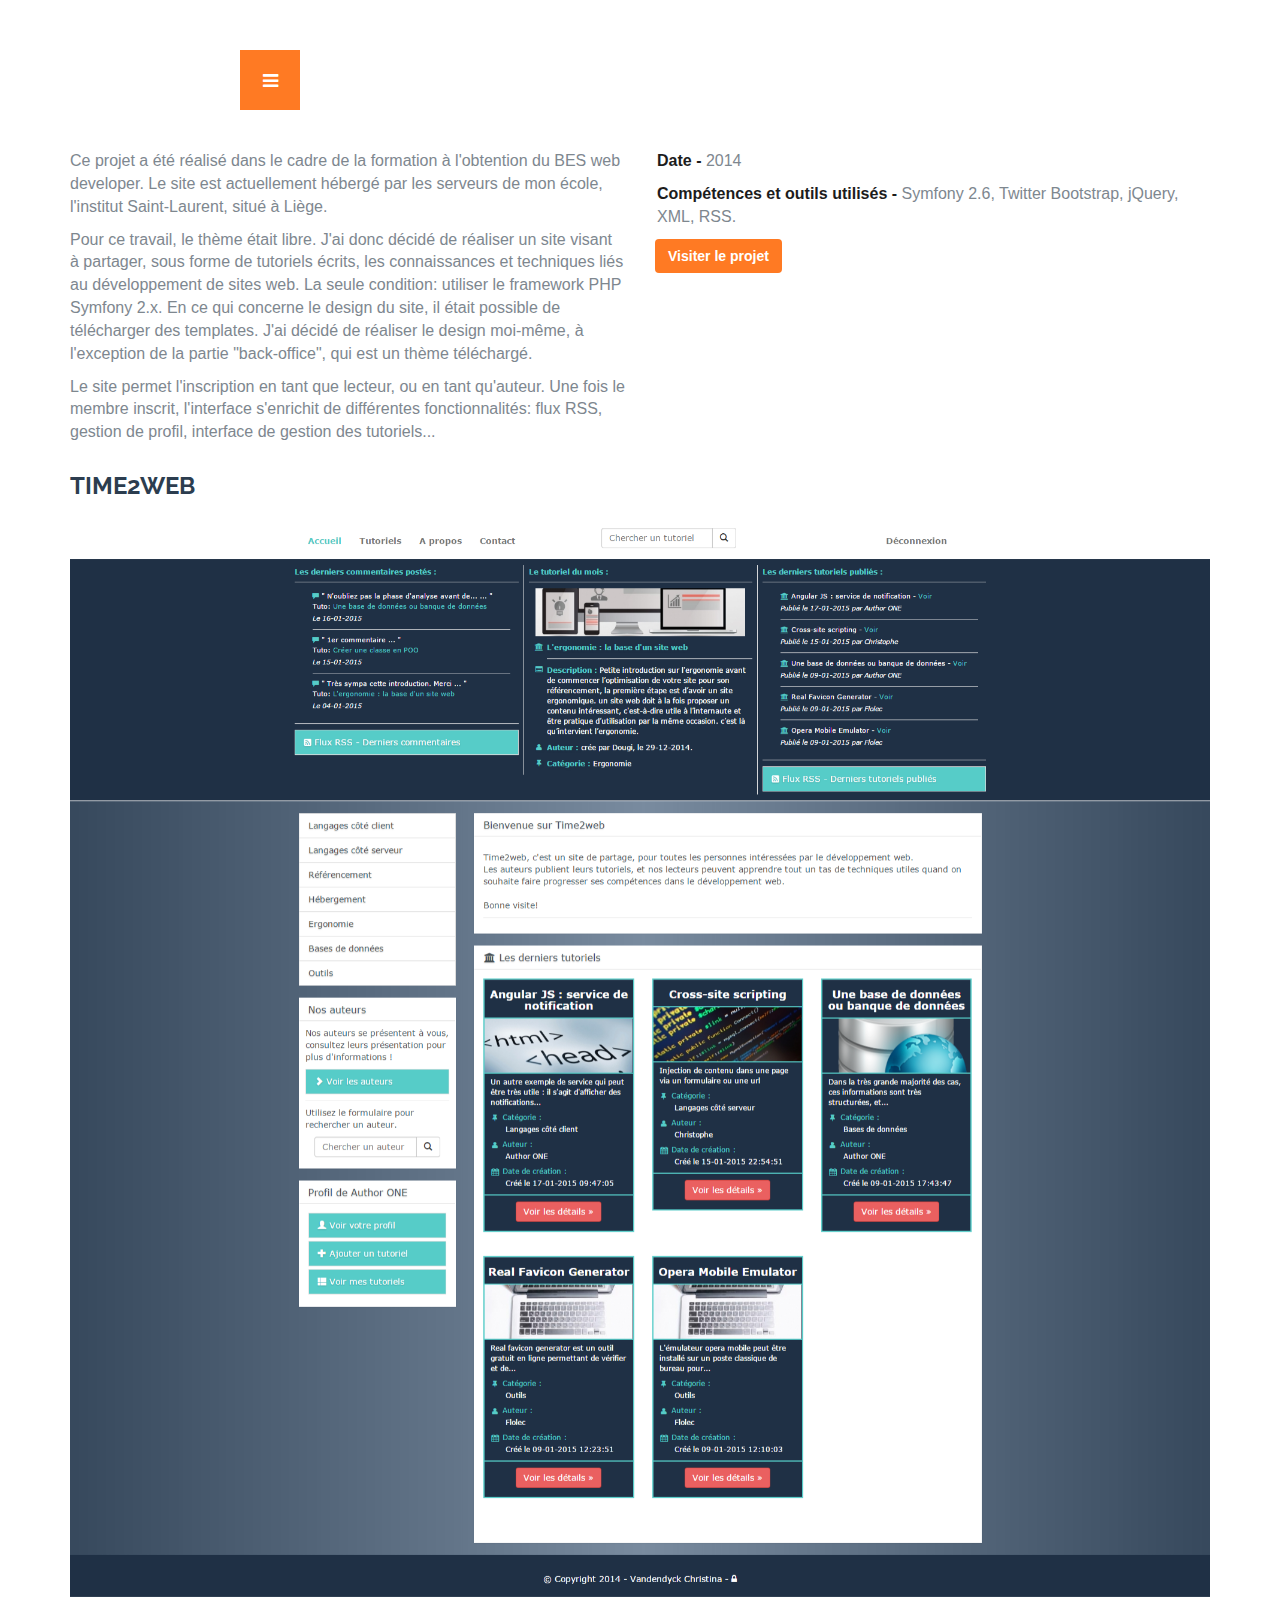
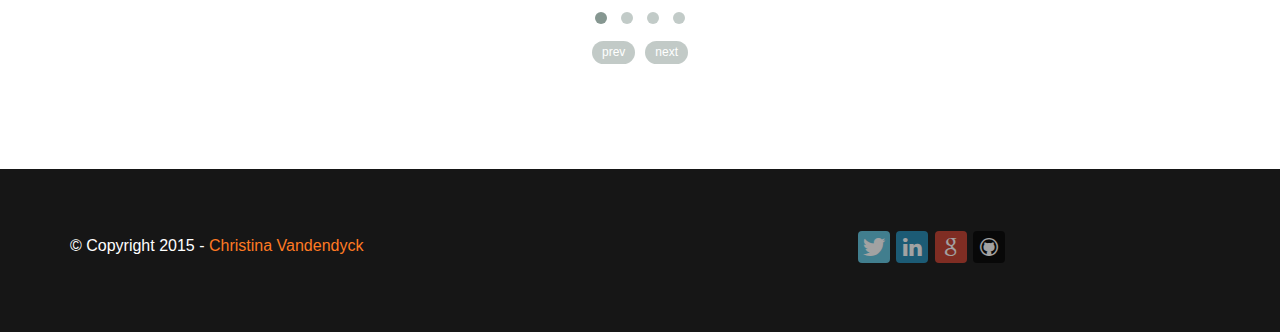
<file: time2web.html>
<!DOCTYPE html>
<html>
<head lang="fr">
    <meta charset="UTF-8">
    <meta name="viewport" content="width=device-width, initial-scale=1.0">
    <meta name="description" content="Christina Vandendyck | Web developer" />
    <meta name="keywords" content="Christina Vandendyck | Web developer"/>
    <meta name="author" content="Christina Vandendyck" />

    <title>Christina Vandendyck | Web developer</title>

    <!-- STYLESHEETS -->
    <link rel="stylesheet" href="https://maxcdn.bootstrapcdn.com/bootstrap/3.3.4/css/bootstrap.min.css"/>
    <link rel="stylesheet" href="css/font-awesome/font-awesome.min.css"/>
    <link rel="stylesheet" type="text/css" href="css/fontello/css/fontello.css"/>
    <link rel="stylesheet" type="text/css" href="http://fonts.googleapis.com/css?family=Open+Sans:300,400,600,700,800">
    <link rel='stylesheet' type='text/css' href='http://fonts.googleapis.com/css?family=Raleway:400,100,200,300,500,600,700,800,900' >
    <link rel="stylesheet" type="text/css" href="http://fonts.googleapis.com/css?family=Arizonia">
    <link rel="stylesheet" href="css/owlcarousel/owl.carousel.css"/>
    <link rel="stylesheet" href="css/owlcarousel/owl.theme.css"/>

    <link rel="stylesheet" href="css/styles.css"/>
</head>
<body>
    <!-- NAV -->
    <nav id="main-nav">
        <ul id="navs" class="navnone">
            <li><a href="index.html#home">Accueil</a></li>
            <li><a href="index.html#about">A propos</a></li>
            <li><a href="index.html#resume">CV</a></li>
            <li><a href="index.html#skills">Compétences</a></li>
            <li><a href="index.html#portfolio">Travaux</a></li>
            <li><a href="index.html#contact">Contact</a></li>
        </ul>

        <a id="open-nav" class="nav-half fa fa-bars">
            <span class="nav-menu">Menu</span>
            <i></i>
        </a>
    </nav>

    <section class="portfolio-single">
        <div class="container">
            <div class="row">
                <div class="col-xs-6">
                    <p>
                        Ce projet a été réalisé dans le cadre de la formation à l'obtention du
                        BES web developer. Le site est actuellement hébergé par les serveurs de mon école,
                        l'institut Saint-Laurent, situé à Liège.
                    </p>
                    <p>
                        Pour ce travail, le thème était libre. J'ai donc décidé de réaliser un site visant à partager,
                        sous forme de tutoriels écrits, les connaissances et techniques liés au développement de sites
                        web. La seule condition: utiliser le framework PHP Symfony 2.x. En ce qui concerne le design du
                        site, il était possible de télécharger des templates. J'ai décidé de réaliser le design moi-même,
                        à l'exception de la partie "back-office", qui est un thème téléchargé.
                    </p>
                    <p>
                        Le site permet l'inscription en tant que lecteur, ou en tant qu'auteur. Une fois le membre inscrit,
                        l'interface s'enrichit de différentes fonctionnalités: flux RSS, gestion de profil, interface de gestion
                        des tutoriels...
                    </p>
                </div>

                <div class="col-xs-6">
                    <ul class="item-meta">
                        <li>
                            <strong>Date - </strong>2014
                        </li>
                        <li>
                            <strong>Compétences et outils utilisés - </strong>Symfony 2.6, Twitter Bootstrap, jQuery, XML, RSS.
                        </li>
                    </ul>
                    <a href="http://minimir.isl.be/vandendycc/TFE/web/site" class="btn" target="_blank">Visiter le projet</a>
                </div>
            </div>

            <!-- CAROUSEL -->
            <div class="row">
                <div class="col-xs-12">
                    <h3>Time2web</h3>
                    <div id="blog-carousel" class="owl-carousel owl-theme">
                        <div class="item">
                            <img class="img-responsive" src="img/portfolio/time2web/time2webHome.png" alt="Accueil Time2web"/>
                        </div>
                        <div class="item">
                            <img class="img-responsive" src="img/portfolio/time2web/time2webProfile.png" alt="Gestion de profil"/>
                        </div>
                        <div class="item">
                            <img class="img-responsive" src="img/portfolio/time2web/time2webTuto.png" alt="Visualisation d'un tutoriel"/>
                        </div>
                        <div class="item">
                            <img class="img-responsive" src="img/portfolio/time2web/time2webAdmin.png" alt="Administration"/>
                        </div>
                    </div>
                </div>
            </div>
        </div>
    </section>

    <footer>
        <div class="container">
            <div class="row">
                <div class="col-md-6 col-xs-12">
                    <p class="copyright">&copy; Copyright 2015 -
                        <a href="http://christina-vandd.net78.net/" title="http://christina-vandd.net78.net/">Christina Vandendyck</a>
                    </p>
                </div>

                <div class="col-md-6 col-xs-12">
                    <ul class="social">
                        <li>
                            <a class="twitter" href="#"></a>
                        </li>
                        <li>
                            <a class="linkedin" href="#"></a>
                        </li>
                        <li>
                            <a class="google" href="#"></a>
                        </li>
                        <li>
                            <a class="github" href="#"></a>
                        </li>
                    </ul>
                </div>
            </div>
        </div>
    </footer>

    <a class="scroll-top" href="#" title="Scroll to top">
        <i class="fa fa-chevron-up"></i>
    </a>

    <!-- SCRIPTS -->
    <script src="https://code.jquery.com/jquery-1.11.2.min.js"></script>
    <script src="https://maxcdn.bootstrapcdn.com/bootstrap/3.3.4/js/bootstrap.min.js"></script>
    <script src="js/jquery.isotope.min.js"></script>
    <script src="js/jquery.easypiechart.min.js"></script>
    <script src="js/jquery.form-min.js"></script>
    <script src="js/jquery.form-min.js"></script>
    <script src="js/owl.carousel.min.js"></script>
    <script src="js/scripts.js"></script>
</body>
</html>
</file>
<file: css/fontello/css/fontello.css>
@font-face {
  font-family: 'fontello';
  src: url('../font/fontelloa549a549.eot?63284743');
  src: url('../font/fontelloa549a549.eot?63284743#iefix') format('embedded-opentype'),
       url('../font/fontelloa549a549.woff?63284743') format('woff'),
       url('../font/fontelloa549a549.ttf?63284743') format('truetype'),
       url('../font/fontelloa549a549.svg?63284743#fontello') format('svg');
  font-weight: normal;
  font-style: normal;
}
/* Chrome hack: SVG is rendered more smooth in Windozze. 100% magic, uncomment if you need it. */
/* Note, that will break hinting! In other OS-es font will be not as sharp as it could be */

@media screen and (-webkit-min-device-pixel-ratio:0) {
  @font-face {
    font-family: 'fontello';
    src: url('../font/fontelloa549a549.svg?63284743#fontello') format('svg');
  }
}

 
 [class^="icon-"]:before, [class*=" icon-"]:before {
  font-family: "fontello";
  font-style: normal;
  font-weight: normal;
  speak: none;
 
  display: inline-block;
  text-decoration: inherit;
  width: 1em;
  margin-right: .2em;
  text-align: center;
  /* opacity: .8; */
 
  /* For safety - reset parent styles, that can break glyph codes*/
  font-variant: normal;
  text-transform: none;
     
  /* fix buttons height, for twitter bootstrap */
  line-height: 1em;
 
  /* Animation center compensation - margins should be symmetric */
  /* remove if not needed */
  margin-left: .2em;
 
  /* you can be more comfortable with increased icons size */
  /* font-size: 120%; */
 
  /* Uncomment for 3D effect */
  /* text-shadow: 1px 1px 1px rgba(127, 127, 127, 0.3); */
}
 
.icon-picture:before { content: '\e869'; } /* '' */
.icon-paper-plane-1:before { content: '\e8dc'; } /* '' */
.icon-info:before { content: '\e86b'; } /* '' */
.icon-home:before { content: '\e8e3'; } /* '' */
.icon-link:before { content: '\e86c'; } /* '' */
.icon-attach:before { content: '\e86d'; } /* '' */
.icon-pin:before { content: '\e86e'; } /* '' */
.icon-tag:before { content: '\e86f'; } /* '' */
.icon-tag-empty:before { content: '\e870'; } /* '' */
.icon-quote-left:before { content: '\e871'; } /* '' */
.icon-quote-right:before { content: '\e872'; } /* '' */
.icon-pencil:before { content: '\e873'; } /* '' */
.icon-pencil-neg:before { content: '\e874'; } /* '' */
.icon-comment:before { content: '\e875'; } /* '' */
.icon-comment-inv:before { content: '\e876'; } /* '' */
.icon-comment-alt:before { content: '\e877'; } /* '' */
.icon-comment-inv-alt:before { content: '\e878'; } /* '' */
.icon-comment-alt2:before { content: '\e879'; } /* '' */
.icon-comment-inv-alt2:before { content: '\e87a'; } /* '' */
.icon-chat:before { content: '\e87b'; } /* '' */
.icon-chat-inv:before { content: '\e87c'; } /* '' */
.icon-location:before { content: '\e87d'; } /* '' */
.icon-location-inv:before { content: '\e87e'; } /* '' */
.icon-location-alt:before { content: '\e87f'; } /* '' */
.icon-compass:before { content: '\e880'; } /* '' */
.icon-doc:before { content: '\e881'; } /* '' */
.icon-doc-inv:before { content: '\e882'; } /* '' */
.icon-doc-alt:before { content: '\e883'; } /* '' */
.icon-doc-inv-alt:before { content: '\e884'; } /* '' */
.icon-book-open:before { content: '\e885'; } /* '' */
.icon-cog:before { content: '\e886'; } /* '' */
.icon-share:before { content: '\e887'; } /* '' */
.icon-mic:before { content: '\e888'; } /* '' */
.icon-headphones:before { content: '\e889'; } /* '' */
.icon-clock:before { content: '\e88a'; } /* '' */
.icon-lamp:before { content: '\e88b'; } /* '' */
.icon-resize-full:before { content: '\e88c'; } /* '' */
.icon-resize-full-alt:before { content: '\e88d'; } /* '' */
.icon-resize-small:before { content: '\e88e'; } /* '' */
.icon-resize-small-alt:before { content: '\e88f'; } /* '' */
.icon-play:before { content: '\e890'; } /* '' */
.icon-play-circle2:before { content: '\e891'; } /* '' */
.icon-stop:before { content: '\e892'; } /* '' */
.icon-pause:before { content: '\e893'; } /* '' */
.icon-award:before { content: '\e894'; } /* '' */
.icon-award-empty:before { content: '\e895'; } /* '' */
.icon-mobile:before { content: '\e896'; } /* '' */
.icon-cd:before { content: '\e897'; } /* '' */
.icon-equalizer:before { content: '\e898'; } /* '' */
.icon-aperture:before { content: '\e899'; } /* '' */
.icon-aperture-alt:before { content: '\e89a'; } /* '' */
.icon-book:before { content: '\e89b'; } /* '' */
.icon-book-alt:before { content: '\e89c'; } /* '' */
.icon-brush:before { content: '\e89d'; } /* '' */
.icon-brush-alt:before { content: '\e89e'; } /* '' */
.icon-layers:before { content: '\e89f'; } /* '' */
.icon-layers-alt:before { content: '\e8a0'; } /* '' */
.icon-flash:before { content: '\e8a1'; } /* '' */
.icon-chart-bar:before { content: '\e8a2'; } /* '' */
.icon-chart-pie:before { content: '\e8a3'; } /* '' */
.icon-key:before { content: '\e8a4'; } /* '' */
.icon-key-inv:before { content: '\e8a5'; } /* '' */
.icon-hash:before { content: '\e8a6'; } /* '' */
.icon-at:before { content: '\e8a7'; } /* '' */
.icon-pilcrow:before { content: '\e8a8'; } /* '' */
.icon-doc-1:before { content: '\e8aa'; } /* '' */
.icon-article-alt:before { content: '\e8a9'; } /* '' */
.icon-volume-off:before { content: '\e8dd'; } /* '' */
.icon-volume-down:before { content: '\e8de'; } /* '' */
.icon-volume-up:before { content: '\e8df'; } /* '' */
.icon-award-1:before { content: '\e8ab'; } /* '' */
.icon-tablet:before { content: '\e8ac'; } /* '' */
.icon-cd-1:before { content: '\e8ad'; } /* '' */
.icon-book-1:before { content: '\e8ae'; } /* '' */
.icon-easel:before { content: '\e8af'; } /* '' */
.icon-globe:before { content: '\e8b0'; } /* '' */
.icon-dollar:before { content: '\e8b1'; } /* '' */
.icon-camera-1:before { content: '\e8b3'; } /* '' */
.icon-home-1:before { content: '\e8e4'; } /* '' */
.icon-left-open:before { content: '\e8e1'; } /* '' */
.icon-right-open:before { content: '\e8e2'; } /* '' */
.icon-trophy:before { content: '\e8b4'; } /* '' */
.icon-flash-1:before { content: '\e8b5'; } /* '' */
.icon-cloud:before { content: '\e8b2'; } /* '' */
.icon-paper-plane:before { content: '\e8b6'; } /* '' */
.icon-fontsize:before { content: '\e8b7'; } /* '' */
.icon-color-adjust:before { content: '\e8b8'; } /* '' */
.icon-vector-pencil:before { content: '\e8b9'; } /* '' */
.icon-spread:before { content: '\e8ba'; } /* '' */
.icon-art-gallery:before { content: '\e8bb'; } /* '' */
.icon-bicycle:before { content: '\e8bc'; } /* '' */
.icon-cafe:before { content: '\e8bd'; } /* '' */
.icon-college:before { content: '\e8be'; } /* '' */
.icon-embassy:before { content: '\e8bf'; } /* '' */
.icon-fast-food:before { content: '\e8c0'; } /* '' */
.icon-duckduckgo:before { content: '\e866'; } /* '' */
.icon-aim:before { content: '\e865'; } /* '' */
.icon-delicious:before { content: '\e818'; } /* '' */
.icon-paypal:before { content: '\e864'; } /* '' */
.icon-flattr:before { content: '\e863'; } /* '' */
.icon-android:before { content: '\e862'; } /* '' */
.icon-eventful:before { content: '\e861'; } /* '' */
.icon-smashmag:before { content: '\e860'; } /* '' */
.icon-gplus:before { content: '\e803'; } /* '' */
.icon-wikipedia:before { content: '\e85f'; } /* '' */
.icon-lanyrd:before { content: '\e85e'; } /* '' */
.icon-calendar:before { content: '\e85d'; } /* '' */
.icon-stumbleupon:before { content: '\e855'; } /* '' */
.icon-fivehundredpx:before { content: '\e856'; } /* '' */
.icon-pinterest:before { content: '\e804'; } /* '' */
.icon-bitcoin:before { content: '\e857'; } /* '' */
.icon-w3c:before { content: '\e858'; } /* '' */
.icon-foursquare:before { content: '\e80e'; } /* '' */
.icon-html5:before { content: '\e859'; } /* '' */
.icon-ie:before { content: '\e85a'; } /* '' */
.icon-camera:before { content: '\e86a'; } /* '' */
.icon-grooveshark:before { content: '\e819'; } /* '' */
.icon-ninetyninedesigns:before { content: '\e85c'; } /* '' */
.icon-forrst:before { content: '\e80d'; } /* '' */
.icon-digg:before { content: '\e807'; } /* '' */
.icon-spotify:before { content: '\e854'; } /* '' */
.icon-reddit:before { content: '\e853'; } /* '' */
.icon-guest:before { content: '\e852'; } /* '' */
.icon-gowalla:before { content: '\e851'; } /* '' */
.icon-appstore:before { content: '\e850'; } /* '' */
.icon-blogger:before { content: '\e80f'; } /* '' */
.icon-cc:before { content: '\e84f'; } /* '' */
.icon-dribbble:before { content: '\e806'; } /* '' */
.icon-evernote:before { content: '\e84e'; } /* '' */
.icon-flickr:before { content: '\e810'; } /* '' */
.icon-google:before { content: '\e84d'; } /* '' */
.icon-viadeo:before { content: '\e846'; } /* '' */
.icon-instapaper:before { content: '\e847'; } /* '' */
.icon-weibo:before { content: '\e811'; } /* '' */
.icon-klout:before { content: '\e84a'; } /* '' */
.icon-linkedin:before { content: '\e802'; } /* '' */
.icon-meetup:before { content: '\e848'; } /* '' */
.icon-vk:before { content: '\e849'; } /* '' */
.icon-plancast:before { content: '\e84b'; } /* '' */
.icon-disqus:before { content: '\e84c'; } /* '' */
.icon-rss:before { content: '\e80b'; } /* '' */
.icon-skype:before { content: '\e812'; } /* '' */
.icon-twitter:before { content: '\e801'; } /* '' */
.icon-youtube:before { content: '\e813'; } /* '' */
.icon-vimeo:before { content: '\e80c'; } /* '' */
.icon-windows:before { content: '\e845'; } /* '' */
.icon-xing:before { content: '\e809'; } /* '' */
.icon-yahoo:before { content: '\e844'; } /* '' */
.icon-chrome:before { content: '\e843'; } /* '' */
.icon-email:before { content: '\e842'; } /* '' */
.icon-macstore:before { content: '\e841'; } /* '' */
.icon-myspace:before { content: '\e840'; } /* '' */
.icon-podcast:before { content: '\e83f'; } /* '' */
.icon-amazon:before { content: '\e83e'; } /* '' */
.icon-steam:before { content: '\e83d'; } /* '' */
.icon-cloudapp:before { content: '\e83c'; } /* '' */
.icon-dropbox:before { content: '\e83b'; } /* '' */
.icon-ebay:before { content: '\e83a'; } /* '' */
.icon-facebook:before { content: '\e800'; } /* '' */
.icon-github:before { content: '\e839'; } /* '' */
.icon-github-circled:before { content: '\e805'; } /* '' */
.icon-googleplay:before { content: '\e838'; } /* '' */
.icon-itunes:before { content: '\e837'; } /* '' */
.icon-plurk:before { content: '\e836'; } /* '' */
.icon-songkick:before { content: '\e835'; } /* '' */
.icon-lastfm:before { content: '\e80a'; } /* '' */
.icon-gmail:before { content: '\e834'; } /* '' */
.icon-pinboard:before { content: '\e833'; } /* '' */
.icon-openid:before { content: '\e832'; } /* '' */
.icon-quora:before { content: '\e831'; } /* '' */
.icon-soundcloud:before { content: '\e814'; } /* '' */
.icon-tumblr:before { content: '\e815'; } /* '' */
.icon-eventasaurus:before { content: '\e830'; } /* '' */
.icon-wordpress:before { content: '\e816'; } /* '' */
.icon-yelp:before { content: '\e82f'; } /* '' */
.icon-intensedebate:before { content: '\e82e'; } /* '' */
.icon-eventbrite:before { content: '\e82d'; } /* '' */
.icon-scribd:before { content: '\e82c'; } /* '' */
.icon-posterous:before { content: '\e82b'; } /* '' */
.icon-stripe:before { content: '\e82a'; } /* '' */
.icon-opentable:before { content: '\e829'; } /* '' */
.icon-cart:before { content: '\e828'; } /* '' */
.icon-print:before { content: '\e827'; } /* '' */
.icon-angellist:before { content: '\e826'; } /* '' */
.icon-instagram:before { content: '\e808'; } /* '' */
.icon-dwolla:before { content: '\e825'; } /* '' */
.icon-appnet:before { content: '\e824'; } /* '' */
.icon-statusnet:before { content: '\e823'; } /* '' */
.icon-acrobat:before { content: '\e821'; } /* '' */
.icon-drupal:before { content: '\e822'; } /* '' */
.icon-buffer:before { content: '\e820'; } /* '' */
.icon-pocket:before { content: '\e81f'; } /* '' */
.icon-bitbucket:before { content: '\e81e'; } /* '' */
.icon-lego:before { content: '\e81d'; } /* '' */
.icon-login:before { content: '\e81c'; } /* '' */
.icon-stackoverflow:before { content: '\e817'; } /* '' */
.icon-hackernews:before { content: '\e81b'; } /* '' */
.icon-lkdto:before { content: '\e81a'; } /* '' */
.icon-jabber:before { content: '\e8c1'; } /* '' */
.icon-picasa:before { content: '\e8e0'; } /* '' */
.icon-instagram-1:before { content: '\e8c2'; } /* '' */
.icon-instagram-filled:before { content: '\e8c3'; } /* '' */
.icon-camera-2:before { content: '\e8c4'; } /* '' */
.icon-home-2:before { content: '\e8e5'; } /* '' */
.icon-phone:before { content: '\e8c5'; } /* '' */
.icon-cog-1:before { content: '\e8c6'; } /* '' */
.icon-lightbulb:before { content: '\e8c7'; } /* '' */
.icon-play-1:before { content: '\e8c8'; } /* '' */
.icon-play-circled:before { content: '\e8cb'; } /* '' */
.icon-play-circled2:before { content: '\e8cc'; } /* '' */
.icon-stop-1:before { content: '\e8ca'; } /* '' */
.icon-stop-circled:before { content: '\e8cd'; } /* '' */
.icon-pause-1:before { content: '\e8c9'; } /* '' */
.icon-pause-circled:before { content: '\e8ce'; } /* '' */
.icon-desktop:before { content: '\e8cf'; } /* '' */
.icon-laptop:before { content: '\e8d0'; } /* '' */
.icon-globe-1:before { content: '\e8d1'; } /* '' */
.icon-leaf:before { content: '\e8d2'; } /* '' */
.icon-qrcode:before { content: '\e8d3'; } /* '' */
.icon-book-2:before { content: '\e8d4'; } /* '' */
.icon-gauge:before { content: '\e8d5'; } /* '' */
.icon-address-book:before { content: '\e8d6'; } /* '' */
.icon-person:before { content: '\e8d7'; } /* '' */
.icon-adult:before { content: '\e8d8'; } /* '' */
.icon-child:before { content: '\e8d9'; } /* '' */
.icon-behance:before { content: '\e868'; } /* '' */
.icon-css:before { content: '\e8da'; } /* '' */
.icon-friendfeed:before { content: '\e867'; } /* '' */
.icon-slideshare:before { content: '\e8db'; } /* '' */
.icon-call:before { content: '\e85b'; } /* '' */
</file>
<file: css/styles.css>
/* 1 - Imported Stylesheets
------------------------------------------------------------------------*/


/* 2 - General Styles
------------------------------------------------------------------------*/

body {
    font-family: Helvetica, Arial, sans-serif;
    font-size: 16px;
    color: #7e878f;
    background-color: #FFFFFF;
    font-weight: 300;
}

a,
a:hover,
a:focus
{
    text-decoration: none;
    outline: none;
    color: #FF7A23;
}

.clear
{
    clear: both;
}

hr
{
    margin: 10px 0;
}

h1, h2, h3, h4, h5, h6 {
    font-family: 'Raleway', Helvetica, Arial, sans-serif;
    padding-bottom: 5px;
    color: #2c3d4f;
    line-height: 1em;
    font-weight: bold;
}

.border
{
    display: block;
    margin: 40px auto;
    width: 60px;
    height: 2px;
    background-color: #FF7A23;
}

.btn
{
    background-color: #FF7A23;
    color: #FFFFFF;
    text-shadow: none;
    font-weight: bold;
}

.btn:hover,
.btn:focus
{
    background-color: #2966C0;
    color: #ffffff;
}

.btn i
{
    display: inline-block;
    margin-left: 0;
    margin-right: 12px;
}

a .mt-button
{
    letter-spacing: 0;
    text-transform: uppercase;
    display: inline-block;
}

.large
{
    font-size: 16px;
    padding: 15px 25px;
    line-height: 16px;
}

sup
{
    bottom: 0.8em;
}

input[type=text],
input.text,
input.title,
textarea,
select
{
    margin: 0.5em 0;
}

.scroll-top
{
    background: none repeat scroll 0 0 #222222;
    border-radius: 6px;
    bottom: 30px;
    color: #ffffff;
    display: none;
    font-size: 24px;
    height: 60px;
    line-height: 60px;
    position: fixed;
    right: 10px;
    text-align: center;
    width: 60px;
    z-index: 9999;
    outline: none;
}

.scroll-top:hover,
.scroll-top:focus
{
    background: #FF7A23;
    color: #FFFFFF;
    outline: none;
}

strong
{
    font-weight: bold;
    color: #1c1c1c;
}

/* 4 - NAV
------------------------------------------------------------------------*/
#main-nav
{
    display: block;
    position: fixed;
    left: 58px;
    top: 0;
    width: 242px;
    height: auto;
    text-align: center;
    z-index: 998;
}

#main-nav ul
{
    position: absolute;
    left: 0;
    top: 100%;
    width: 100%;
    list-style: none;
    padding: 0;
    background-color: rgba(26,26,26,.6);
    display: none;
}

nav ul > li
{
    margin: 0 auto;
    border-bottom: dashed 1px #4d4d4d;
    width: 65%;
    text-align: left;
    padding: 20px 0;
}

#open-nav
{
    background-color: #FF7A23;
    color: #FFFFFF;
}

#open-nav.nav-half
{
    float: right;;
    width: 60px;
    height: 60px;
    font-size: 18px;
    line-height: 62px;
    margin-top: 50px;
    cursor: pointer;
}

#open-nav.nav-full
{
    background-color: #FF7A23;
    color: #ffffff;
    margin-top: 50px;
    width: 242px;
    height: 62px;
    text-align: left;
}

.nav-menu
{
    display: none;
}

#open-nav.nav-full .nav-menu
{
    margin-left: 42px;
    line-height: 62px;
    font-weight: bold;
    text-transform: uppercase;
    font-family: 'Raleway', Helvetica, Arial, sans-serif;
}

#open-nav.nav-full:before
{
    float: right;
    line-height: 62px;
    margin-right: 20px;
    cursor: pointer;
}

.navnone
{
    position: absolute;
    left: 0;
    top: 100%;
    width: 100%;
    list-style: none;
    padding: 0;
    background-color: rgba(26,26,26,.6);
}

.navnone li
{
    margin: 0 auto;
    border-bottom: 1px dashed #4d4d4d;
    width: 65%;
    text-align: left;
    padding: 20px 0;
}

.navnone li:last-child
{
    border-bottom: none;
}

.navnone li a
{
    color: #ffffff;
    font-size: 15px;
    font-weight: bold;
    text-decoration: none;
    text-transform: uppercase;
    transition: all 0.3s;
        -webkit-transition: all 0.3s;
        -moz-transition: all 0.3s;
        -o-transition: all 0.3s;
}

/* 4 - Section
------------------------------------------------------------------------*/

section
{
    padding: 100px 0;
    position: relative;
}

/* 4.1 - Section HOME
------------------------------------------------------------------------*/
#home
{
    background: url(../img/computerbis.jpg);
    background-attachment: fixed;
    background-position: center center;
    background-repeat: no-repeat;
    background-size: cover;
    padding: 150px 0;
}

.info
{
    text-align: center;
    margin-top: 50px;
    margin-bottom: 40px;
}

.info > h1
 {
     color: #FFFFFF;
     font-weight: 800;
     font-size: 90px;
 }

.info > h2
{
    color: #FFFFFF;
    font-weight: 800;
    font-size: 33px;
}

.social
{
    padding: 0;
    margin: 2em 0;
    list-style: none;
    text-align: center;
}

.social li
{
    display: inline-block;
    padding: 0;
    margin-bottom: 3px;
}

.social li a
{
    border-radius: 50%;
    border: 1px solid #FFFFFF;
    color: #FFFFFF;
    opacity: .6;
    background: transparent;
    display: block;
    font-family: 'fontello';
    font-size: 15px;
    width: 36px;
    height: 36px;
    line-height: 34px;
    margin: 0 0.1em 0.2em 0;
    padding: 0;
    text-align: center;
}

.social li a.twitter:before { content: '\e801'; }
.social li a.linkedin:before { content: '\e802'; }
.social li a.google:before { content: '\e84d'; }
.social li a.github:before { content: '\e805'; }

.avatar-section
{
    margin: 0 auto;
    text-align: center;
    position: absolute;
    bottom: -185px;
    width: 100%;
    display: block;
}

.avatar-section img
{
    margin: 0 auto;
    width: auto;
}

/* 4.2 - Section ABOUT
------------------------------------------------------------------------*/
#about
{
    padding: 150px 0 100px 0;
}

.section-title
{
    margin-top: 178px;
    text-align: center;
    margin-bottom: 50px;
}

.section-title h2
{
    text-transform: uppercase;
    color: #2c3d4f;
    font-weight: 800;
    letter-spacing: 5px;
    line-height: 60px;
    font-size: 60px;
}

.section-title p
{
    color: #7e878e;
    font-size: 16px;
    line-height: 28px;
    text-align: left;
}

.section-title p span
{
    color: #7e878f;
    font-weight: bold;
}

.about-info .info-title
 {
     float: left;
     margin-right: 20px;
     font-weight: bold;
 }

.about-info .info-title .fa
{
    font-size: 19px;
}

.about-info h4
{
    color: #2c3d4f;
    font-size: 20px;
    margin-bottom: 20px;
    font-weight: bold;
}

.about-info .info-title p,
.about-info .info-details p,
{
    color: #7e868e;
    font-size: 16px;
    padding-bottom: 0;
}

.about-extra h4
{
    color: #2c3d4f;
    font-size: 20px;
    margin-bottom: 20px;
    font-weight: bold;
}

.about-extra-icon ul
{
    padding: 0;
}

.about-extra-icon ul li
{
    display: inline-block;
    float: left;
    margin: 0 36px 10px 0;
    width: 134px;
    height: 134px;
    border-radius: 50%;
    background-color: #f1f1f1;
}

.about-extra-icon ul li p
{
    color: #7e868e;
    font-size: 16px;
    text-align: center;
    padding-top: 35px;
    font-weight: 500;
}

.about-extra-icon ul li p i
{
    font-size: 36px;
}

/* 4.3 - Section RESUME
------------------------------------------------------------------------*/

#resume
{
    background-color: #f0f2f7;
}

.timeline:after,
.timeline::after
{
    content: "";
    display: block;
    position: absolute;
    top: 0;
    left: 49.8%;
    width: 3px;
    height: 100%;
    background-color: #dbdde5;
    z-index: 5;
}

.timeline
{
    height: 100%;
}

.timeline-category
{
    text-align: center;
    position: relative;
    z-index: 6;
}

.bt-timeline
{
    display: inline-block;
    color: #2c3d4f;
    font-size: 36px;
    font-weight: bold;
    text-align: center;
    border-radius: 5px;
    background-color: #dbdde5;
    padding: 25px;
    text-transform: uppercase;
    letter-spacing: 0;
}

.timeline-category-icon
{
    margin-top: 20px;
}

.iconspace
{
    position: relative;
    width: 40px;
    height: 40px;
    border-radius: 50%;
    text-align: center;
    margin: 0 auto;
    background-color: #1abb9b;
    z-index: 7;
}

.iconspace i
{
    font-size: 18px;
    color: #ffffff;
    line-height: 40px;
}

.timeline-post
{
    padding: 10px;
}

.timeline-post-left
{
    text-align: right;
}

.timeline-post-right .timeline-post:first-child
{
    margin-top: 65px;
}

.timeline-post-content-holder
{
    padding: 15px;
}

.timeline-post-left > .timeline-post > .timeline-post-content-holder > .timeline-post-icon
{
    position: absolute;
    right: 0;
    background-color: #ccd0db;
    width: 15px;
    height: 15px;
    border-radius: 50%;
    margin-right: -7px;
    z-index: 6;
    margin-top: 10px;
}

.timeline-post:hover .timeline-post-content-holder{
    background-color: #FFFFFF;
    border-radius: 5px;
    position: relative;
}

.timeline-post-right > .timeline-post:hover > .timeline-post-content-holder:before
{
    right: 100%;
    top: 13%;
    border: solid transparent;
    content: " ";
    height: 0;
    width: 0;
    position: absolute;
    pointer-events: none;
    border-color: rgba(255, 255, 255, 0);
    border-right-color: #FFFFFF;
    border-width: 13px;
    margin-top: -13px;
}

.timeline-post-left > .timeline-post:hover > .timeline-post-content-holder:before
{
    left: 100%;
    top: 13%;
    border: solid transparent;
    content: " ";
    height: 0;
    width: 0;
    position: absolute;
    pointer-events: none;
    border-color: rgba(255, 255, 255, 0);
    border-left-color: #FFFFFF;
    border-width: 13px;
    margin-top: -13px;
}

.timeline-post-left > .timeline-post:hover > .timeline-post-content-holder > .timeline-post-icon
{
    position: absolute;
    right: 0;
    background-color: #FF7A23;
    width: 15px;
    height: 15px;
    border-radius: 50%;
    margin-right: -32px;
    z-index: 6;
    margin-top: 10px;
}
.timeline-post-right > .timeline-post:hover > .timeline-post-content-holder > .timeline-post-icon
{
    position: absolute;
    right: 0;
    background-color: #FF7A23;
    width: 15px;
    height: 15px;
    border-radius: 50%;
    margin-left: -32px;
    z-index: 6;
    margin-top: 10px;
}

.timeline-post .timeline-post-title h4
{
    color: #2c3e50;
    font-size: 22px;
    font-weight: bold;
}

.timeline-post .timeline-post-subtitle p
{
    color: #2c3e50;
    font-size: 18px;
    line-height: 28px;
    font-weight: 400;
}

.timeline-post span.timeline-duration
{
    position: relative;
    padding-left: 15px;
}

.timeline-post span.timeline-duration:before
{
    position: absolute;
    content: "";
    display: inline-block;
    width: 5px;
    height: 5px;
    line-height: 1;
    background-color: #1abb9b;
    left: 3px;
    margin-top: 12px;
    border-radius: 50%;
}

.timeline-post .timeline-post-content
{
    color: #7d878f;
    font-size: 16px;
    line-height: 28px;
}

.timeline-post-right
{
    text-align: left;
}

.timeline-post-right > .timeline-post > .timeline-post-content-holder > .timeline-post-icon
{
    position: absolute;
    left: 0;
    background-color: #ccd0db;
    width: 15px;
    height: 15px;
    border-radius: 50%;
    margin-left: -7px;
    z-index: 6;
    margin-top: 10px;
}

.edu-category
{
    clear: both;
}

.edu-category .iconspace
{
    background-color: #1abb9b;
}

.timeline-end-icon
{
    position: absolute;
    display: inline-block;
    width: 40px;
    height: 40px;
    line-height: 40px;
    border-radius: 50%;
    background-color: #cbcfdb;
    color: #5f7183;
    font-size: 18px;
    bottom: 0;
    left: 48.3%;
    text-align: center;
    margin: 0 auto;
    z-index: 6;
}

/* 4.4 - Section SKILLS
------------------------------------------------------------------------*/

#skills
{
    background-color: #ffffff;
}

.skills-content
{
    text-align: center;
}

.skills-content h3
{
    color: #2c3e50;
    font-size: 22px;
    font-weight: bold;
}

.chart-padding
{
    margin-bottom: 50px;
}

.chart
{
    position: relative;
    padding: 0 10px;
    display: block;
    margin: 0 auto;
    width: 170px;
    height: 170px;
    text-align: center;
}

.chart p
{
    color: #2c3d4f;
    font-size: 50px;
    line-height: 170px;
}

.chart p sup
{
    font-size: 18px;
    top: -1.2em;
}

.chart canvas
{
    position: absolute;
    top: 0;
    left: 0;
}

.percent
{
    display: inline-block;
    line-height: 170px;
    z-index: 2;
}

.percent:after
{
    content: '%';
    margin-left: 0.1em;
    font-size: .8em;
}

.other p
{
    color: #2c3e50;
    text-align: center;
}

/* 4.4 - Section PORTFOLIO
------------------------------------------------------------------------*/

#portfolio
{
    background-color: #f0f2f7;
}

.isotope, .isotope .isotope-item
{
    transition-duration: 0.8s;
    -webkit-transition-duration: 0.8s;
    -moz-transition-duration: 0.8s;
    -ms-transition-duration: 0.8s;
    -o-transition-duration: 0.8s;
}

.isotope
{
    transition-property: height, width;
    -webkit-transition-property: height, width;
    -moz-transition-property: height, width;
    -ms-transition-property: height, width;
    -o-transition-property: height, width;
}

.isotope .isotope-item
{
    transition-property: transform, opacity;
    -webkit-transition-property: -webkit-transform, opacity;
    -moz-transition-property: -moz-transform, opacity;
    -ms-transition-property: -ms-transform, opacity;
    -o-transition-property: -o-transform, opacity;
}

.project-item
{
    margin-bottom: 20px;
}

.project-item .project-image
{
    list-style: none outside none;
    overflow: hidden;
    position: relative;
    -moz-box-sizing: border-box;
    transition: all 0.4s ease 0s;
        -webkit-transition: all 0.4s ease 0s;
        -moz-transition: all 0.4s ease 0s;
        -ms-transition: all 0.4s ease 0s;
        -o-transition: all 0.4s ease 0s;
}

.project-item img
{
    display: block;
    height: 292px;
    max-width: 100%;
    position: relative;
    transition: all 0.4s ease-out 0s;
}

.project-image .overlay
{
    -moz-box-sizing: border-box;
    background-clip: padding-box;
    height: 100%;
    opacity: 0;
    overflow: hidden;
    padding: 20px;
    position: absolute;
    top: 0;
    color: #2c3d4f;
    transition: opacity 0.4s ease-in-out 0s;
    -webkit-transition: opacity 0.4s ease-in-out 0s;
    -moz-transition: opacity 0.4s ease-in-out 0s;
    -ms-transition: opacity 0.4s ease-in-out 0s;
    -o-transition: opacity 0.4s ease-in-out 0s;
    width: 100%;
}

.project-image:hover .overlay
{
    background-color: rgba(255, 122, 35, 0.85);
}

.project-image:hover .overlay
{
    opacity: 1;
}

.project-item .overlay h2
{
    font-size: 25px;
    font-weight: 700;
    line-height: 1.3;
    padding: 0;
    transition: all 0.4s ease 0s;
    text-transform: uppercase;
    margin-top: 10px;
}

.project-item .details
{
    color: #2c3d4f;
}

.project-item .details h2
{
    border: 0 none;
    display: block;
}

.project-item .details p
{
    border-top: 1px solid #2c3d4f;
    font-size: 12px;
    font-weight: 400;
    padding-top: 10px;
}

.project-item .details p span
{
    font-style: normal;
    letter-spacing: 1px;
    margin-left: 2px;
    text-transform: uppercase;
}

.project-item .details .iconmore
{
    text-align: center;
    border-radius: 50%;
    margin: 0 auto;
    width: 40px;
    height: 40px;
    position: relative;
    background-color: #FFFFFF;
}

.iconmore i
{
    font-size: 18px;
    line-height: 40px;
}

/* 4.4 - Section PORTFOLIO
------------------------------------------------------------------------*/

#contact h2
{
    text-transform: uppercase;
}

.get_in
{
    list-style-type: none;
    margin-top: 40px;
    margin-bottom: 40px;
}

.get_in li i
{
    background: none repeat scroll 0 0 #FF7A23;
    border-radius: 25px;
    color: #ffffff;
    height: 42px;
    line-height: 20px;
    margin-bottom: 10px;
    padding: 10px;
    text-align: center;
    width: 42px;
}

.get_in p
{
    display: inline-block;
    padding-left: 10px;
}

.form input[type="text"]
{
    color: #999999;
    font-size: 14px;
    text-transform: uppercase;
    height: 64px;
    padding: 26px 3%;
    background: none repeat scroll 0 0 #f2f2f2;
    border-radius: 3px;
    margin-bottom: 20px;
    width: 100%;
    border: 0;
    transition: all 0.2s linear;
        -moz-transition: all 0.2s linear;
        -webkit-transition: all 0.2s linear;
        -o-transition: all 0.2s linear;
}

.form textarea
{
    height: 174px;
    resize: none;
}

textarea
{
    color: #999999;
    font-size: 14px;
    text-transform: uppercase;
    height: 64px;
    padding: 26px 3%;
    background: none repeat scroll 0 0 #f2f2f2;
    border-radius: 3px;
    margin-bottom: 20px;
    width: 100%;
    border: 0;
    transition: all 0.2s linear;
        -moz-transition: all 0.2s linear;
        -webkit-transition: all 0.2s linear;
        -o-transition: all 0.2s linear;
}

input[type="submit"]
{
    cursor: pointer;
    -webkit-appearance: button;
    text-align: center;
    text-transform: uppercase;
    width: 100%;
    margin-bottom: 100px;
    outline: none;
    color: #FFFFFF;
    padding: 22px;
}

.sending
{
    display: none;
    color: #222222;
    font-size: 20px;
    line-height: 20px;
    text-align: center;
}

.mess.center
{
    color: #222222;
    text-align: center;
}

/* 5 - FOOTER
------------------------------------------------------------------------*/

footer
{
    background: none repeat scroll 0 0 #161616;
    color: #ffffff;
    padding: 30px 0;
}

footer .copyright
{
    font-weight: 300;
    margin-top: 36px;
}

footer .social li a
{
    border-radius: 4px;
    color: #ffffff;
    display: block;
    font-size: 18px;
    width: 32px;
    height: 32px;
    line-height: 32px;
    margin: 0 0.1em 0.2em 0;
    padding: 0;
    text-align: center;
    border: none;
}

footer .social li a:hover
{
    color: #fff !important;
    background-color: #000;
    border-color: #fff;
}

footer .social li a.twitter
{
    background-color: #5ec3df;
}

.social li a.twitter:hover
{
    background-color: #5ec3df;
    opacity: 1;
    border-color: #5ec3df;
}

footer .social li a.linkedin
{
    background-color: #2089b5;
}

.social li a.linkedin:hover
{
    background-color: #2089b5;
    opacity: 1;
    border-color: #2089b5;
}

footer .social li a.google
{
    background-color: #c63d2d;
}

.social li a.google:hover
{
    background-color: #c63d2d;
    opacity: 1;
    border-color: #c63d2d;
}

footer .social li a.github
{
    background-color: #000000;
}

.social li a.github:hover
{
    background-color: #000000;
    opacity: 1;
    border-color: #000000;
}

/* 6 - RESPONSIVE
------------------------------------------------------------------------*/

@media (max-width: 1180px){
    #home{
        background-position: center top !important;
        background-attachment: scroll !important;
        height: auto;
        margin: 0 auto;
        width: 100%;
    }
    .parallax{
        background-position: center top !important;
        background-attachment: scroll !important;
        height: auto;
        margin: 0 auto;
        width: 100%;
    }
    .navbar-default{
        z-index: 10;
    }
    .navbar-header{
        float: none;
    }

    .navbar-left,.navbar-right {
        float: none !important;
    }
    .navbar-toggle {
        display: block;
    }
    .navbar-collapse {
        border-top: 1px solid transparent;
        box-shadow: inset 0 1px 0 rgba(255,255,255,0.1);
    }
    .navbar-default .navbar-collapse,
    .navbar-default .navbar-form{
        border-color:#f1f2f7;
    }
    .navbar-fixed-top {
        top: 0;
        border-width: 0 0 1px;
    }
    .navbar-collapse.collapse {
        display: none!important;
    }
    .navbar-nav{
        background-color: #ffffff;
        float: none!important;
        margin: 0!important;
        padding: 2px 0;
    }
    .navbar-nav>li {
        float: none;
        border-bottom: 1px solid #f1f2f7;
    }
    .navbar-nav>li:last-child {
        border-bottom: 0px solid transparent;
    }
    .navbar-nav>li>a {
        color: #2c3e50;
        padding-top: 10px;
        padding-bottom: 10px;
    }
    .navbar-nav>li>a:after {
        height: 0 !important;
    }
    .collapse.in {
        display:block !important;
    }
    .navbar-toggle {
        margin-top: 15px;
        margin-bottom: 15px;
    }
    .container>.navbar-header,
    .container-fluid>.navbar-header,
    .container>.navbar-collapse,
    .container-fluid>.navbar-collapse {
        margin-left: -15px;
        margin-right: -15px;
    }
    .navbar>.container .navbar-brand,
    .navbar>.container-fluid .navbar-brand {
        margin-left:0;
    }
    .navbar-default .navbar-toggle,
    .navbar-default .navbar-toggle {
        -webkit-transition: all .25s ease;
        -moz-transition: all .25s ease;
        -ms-transition: all .25s ease;
        -o-transition: all .25s ease;
        transition: all .25s ease;
    }
    .navbar-default .navbar-toggle {
        border-color: transparent;
        font-size: 2em;
        line-height: 25px;
    }
    .navbar-collapse.in {
        overflow-y: auto!important;
        background:#ffffff;
    }

    .navbar-nav > li .sub-menu, .navbar-nav > li .sub-menu > li .sub-menu {
        display: none;
        height: auto;
        left: inherit;
        min-width: 100%;
        opacity: 1;
        overflow: visible;
        padding-left: 20px;
        position: relative;
        top: inherit;
        z-index: 1;
    }
    .navbar-nav>li:hover .sub-menu,
    .navbar-nav>li .sub-menu>li:hover .sub-menu{
        width: 100%;
        left: inherit;
        top: inherit;
    }
    .navbar-nav>li.menu-item-has-children:before ,
    .sub-menu>li.menu-item-has-children:before{
        content: ""!important;
    }
    .navbar-nav>li .sub-menu>li>a {
        line-height: 20px;
        padding: 10px 15px;
        background: inherit !important;
        border-top:1px solid #f1f2f7 !important;
        color: #262626;
    }
    .toggle_nav_button{
        display: block ;
        color: #ffffff;
        font-size: 28px;
        line-height: 20px;
        text-align: center;
        position: absolute;
        top: 0;
        right: 15px;
        left: inherit;
        margin-left: 0px;
        border: 0;
        padding: 10px;
        width: 42px;
        height: 42px;
        z-index: 100;
        cursor: pointer;
    }
    .sub-menu .toggle_nav_button{
        right: 40px;
    }
    .header-logo{
        margin-left: 30px;
    }
}

@media (max-width: 980px){
    .about-info {
        margin-top: 50px;
    }
    .about-extra {
        margin-top: 50px;
    }
    .timeline:after, .timeline:after{
        display: none;
    }
    .timeline-end-icon{
        display: none;
    }
    #filters{
        margin-right: 60px;
    }
    #filters li{
        display: block;
    }

}
@media (max-width: 600px){
    .info h1
    {
        font-size: 70px;
    }

    #header{
        left: 90px;
    }
    .avatar-section img{
        height: 245px;
        width: 200px;
    }
    .info > h2{
        font-size: 60px;
    }
    .info > h3{
        font-size: 20px;
    }
    #open-nav.nav-half{
        float: left;
        margin-top:0px;

    }
    #open-nav.nav-full{
        margin-top: 0px;
    }
    #header{
        left: 0px;
    }
    .colors-switcher{
        display: none;
    }
}

@media (max-width: 480px){
    .info h1
    {
        font-size: 45px;
    }

    .info h2
    {
        font-size: 40px;
    }


    .navone li{
        padding: 12px 0;
    }
    .clients_logo li{
        margin-left: 130px;
    }
    .section-title h2{
        font-size: 40px;
    }
    .work_process:before{
        display: none;
    }
    #options{
        margin: 20px auto 40px 0px;
    }
    .price-padding{
        padding-left: 0px;
        padding-right: 0px;
    }
    .clients_logo li{
        margin-left: 0px;
    }
}

@media (max-width: 375px){
    .info h2
    {
        font-size: 35px;
    }

    #header{
        width: 170px;
    }
    #open-nav.nav-full{
        width: 170px;
    }

    .navone li{
        padding: 12px 0;
    }

    .avatar-section{
        bottom: -150px;
    }
    .avatar-section img{
        height: 191px;
        width: 156px;
    }
    .masonry-post{
        width: 300px;
    }
    .clients_logo li{
        margin-left: 0px;
    }
}
@media (max-width: 360px){
    #open-nav.nav-full{
        width: 170px;
    }
    .navone li{
        padding: 12px 0;
    }
    .info h2
    {
        font-size: 35px;
    }
    .avatar-section{
        bottom: -150px;
    }
    .avatar-section img{
        height: 191px;
        width: 156px;
    }
    .about-extra-icon ul li{
        height: 100px;
        width: 100px;
    }
    .about-extra-icon ul li p{
        font-size: 14px;
        padding-top: 20px;
    }
    .masonry-post{
        width: 300px;
        margin-left: 0px;
    }
}

@media (max-width: 320px){
    .clients_logo li{
        margin-left: 0px;
    }
}

/* 7 - PORTOLIO
------------------------------------------------------------------------*/

.portfolio-single
{
    padding-bottom: 100px;
    padding-top: 150px;
}

.portfolio-single h3
{
    margin-bottom: 20px;
    text-transform: uppercase;
}

.portfolio-single .item-meta
{
    font-size: 16px;
    list-style: outside none none;
    margin-bottom: 0;
    margin-left: -38px;
}

.item-meta > li
{
    padding-bottom: 10px;
}
</file>
